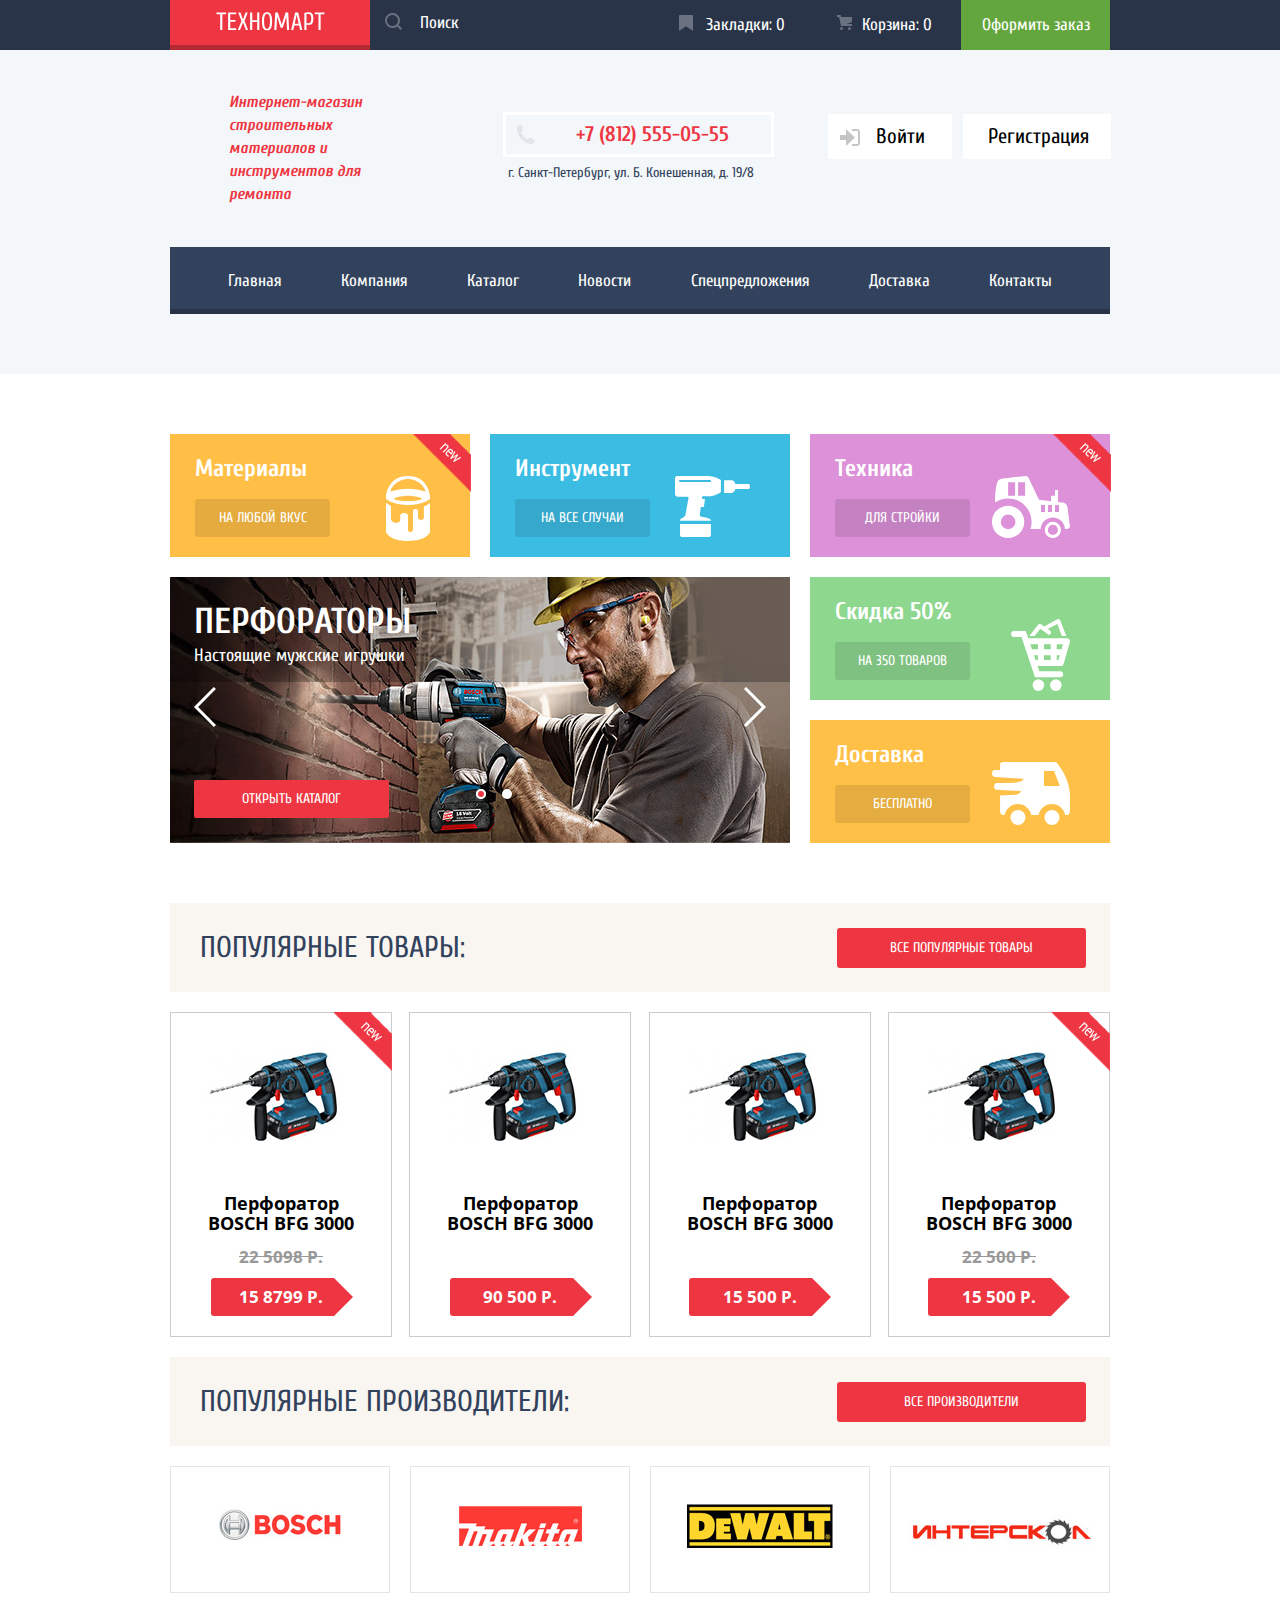
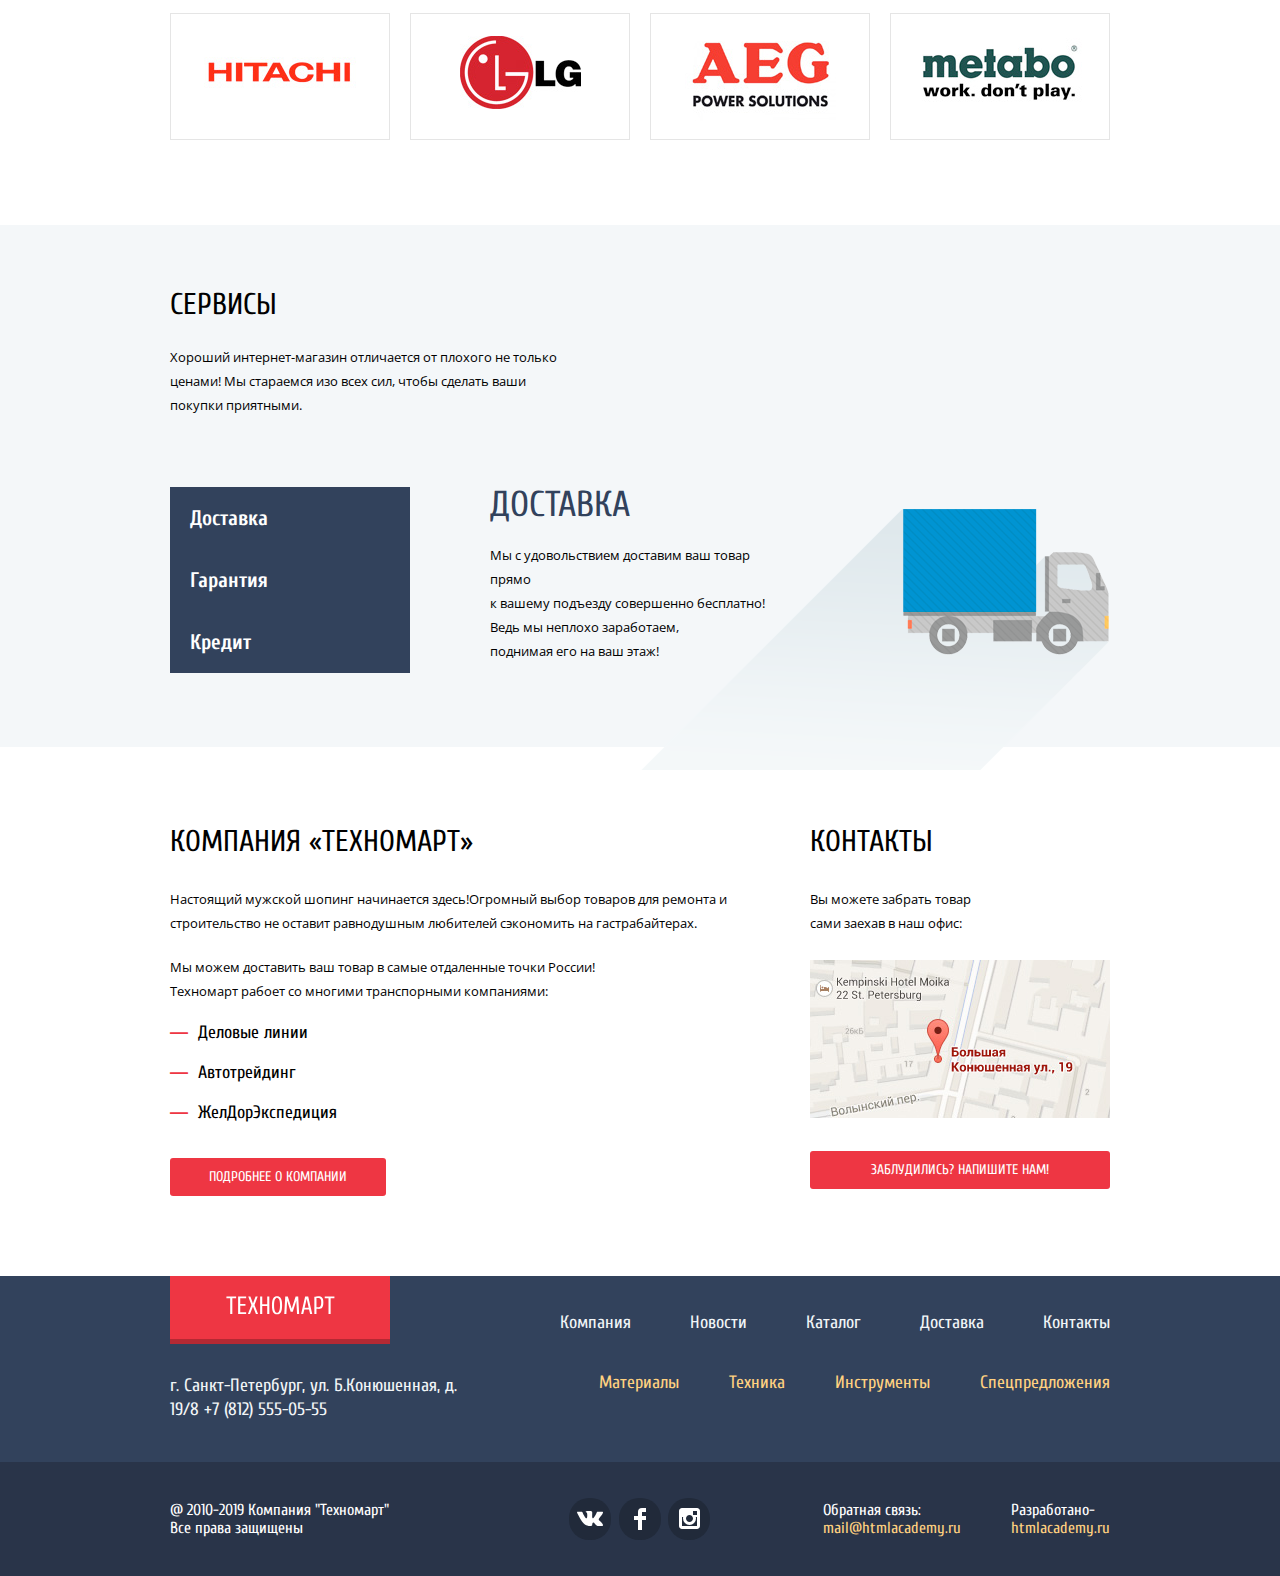
<file: index.html>
<!DOCTYPE html>
<html lang="ru">
  <head>
    <meta charset="utf-8">
    <meta http-equiv="X-UA-Compatible" content="IE=edge">
    <title>Проект Техномарт</title>
    <link href="css/style.css" rel="stylesheet">
    <link href="css/normalize.css" rel="stylesheet">
    <link href='https://fonts.googleapis.com/css?family=Open+Sans:400,700&subset=cyrillic-ext,cyrillic' rel='stylesheet' type='text/css'>
    <link href='https://fonts.googleapis.com/css?family=Cuprum:400,700&subset=cyrillic-ext,cyrillic' rel='stylesheet' type='text/css'>
  </head>
  <body>
    <header>
          <div class="first_head">
            <div class="container">
              <section class="section_one">
                  <a class="main-header-logo" href="index.html">
                      <img src="img/invalid-name.svg" width="109" height="19" alt="Логотип Техномарт">
                  </a>
                  <div class="wrap-for-seacrh">
                    <input name="s"  type="text" class="search" value="Поиск">
                    <a></a>
                  </div>
              </section>
              <section class="section_two">
                  <ul class="user-navigation-in-main-header">
                      <li>
                          <a class="bookmark-icon" href="">Закладки: 0</a>
                      </li>
                  </ul>
                  <ul class="user-navigation-in-main-header">
                       <li>
                           <a class="trash" href="">Корзина: 0</a>
                       </li>
                  </ul>
                  <ul class="user-navigation-in-main-header">
                      <li>
                        <a class="make-order-button" href="">
                          Оформить заказ </a>
                      </li>
                  </ul>
              </section>
            </div>
          </div>
          <div class="second_head">
            <div class="container">
               <div class="content_of_second_head">
                 <section>
                    <p class="info_about_shop">
                      Интернет-магазин
                      строительных материалов
                      и инструментов для ремонта
                    </p>
                 </section>
                 <section>
                    <a href="tel:+78125550555" class="phone">
                       +7 (812) 555-05-55
                    </a>
                    <div class="addresss">
                      г. Санкт-Петербург, ул. Б. Конешенная, д. 19/8
                    </div>
                 </section>
                 <section class="wrap-for-login-button">
                      <a class="button button_login for-login-icon" href="login.html">Войти</a>
                      <a class="button button_registration" href="">Регистрация</a>
                </section>
               </div>
            </div>
            <div class="main-navigation-wrapper">
               <div class="container">
                   <ul class="site-navigation">
                      <li><a class="first-element" href="index.html">Главная</a></li>
                      <li><a href="">Компания</a></li>
                      <li><a href="catalog.html">Каталог</a></li>
                      <li><a href="">Новости</a></li>
                      <li><a href="">Спецпредложения</a></li>
                      <li><a href="">Доставка</a></li>
                      <li><a class="last-element" href="">Контакты</a></li>
                  </ul>
                </div>
            </div>
          </div>
      </header>
      <main class="for-main">
        <section class="container">
          <ul class="cards">
             <li class="block-item for-label-button">
                    <div class="flag flag-on-card"></div>
                    <h3>Материалы</h3>
                    <a class="button-on-cards"  href="">
                         НА ЛЮБОЙ ВКУС
                    </a>
                    <p class="icon">
                     <img src="img/icon-1.svg" width="44" height="65" alt="bucket">
                    </p>
             </li>
             <li class="block-item for-label-button">
                 <h3>Инструмент</h3>
                 <a class="button-on-cards"  href="">
                     НА ВСЕ СЛУЧАИ
                 </a>
                 <p class="icon">
                     <img src="img/icon-2.svg" width="75" height="61" alt="instrument">
                 </p>
             </li>
             <li class="block-item for-label-button">
                 <div class="flag flag-on-card"></div>
                 <h3>Техника</h3>
                 <a  class="button-on-cards" href="">
                     ДЛЯ СТРОЙКИ
                 </a>
                 <p class="icon">
                     <img src="img/icon-3.svg" width="78" height="62" alt="instrument">
                 </p>
             </li>
         </ul>
        </section>
        <section class="container three-cards">
           <div class="wrapper-cards">
            <div class="slider">
              <input class="visually-hidden-1" type="radio" id="product-1" name="toggle" checked>
              <input class="visually-hidden-1" type="radio" id="product-2" name="toggle">
              <div class="slider-controls">
                  <label class="slider-controls-item slider-controls-item--1" for="product-1"></label>
                  <label class="slider-controls-item slider-controls-item--2" for="product-2"></label>
              </div>
              <ul class="slider-list">
                 <li class="slider-item">
                    <h3></h3>
                    <h4></h4>
                    <img src="img/slider-image1.jpg" width="620" height="266" alt="слайдер">
                    <a class="button slider-item-button" href="catalog.html">Открыть каталог</a>
                 </li>
                 <li class="slider-item">
                    <h3></h3>
                    <h4></h4>
                    <img src="img/slider-image2.jpg" width="620" height="266" alt="слайдер">
                    <a class="button slider-item-button" href="catalog.html">Открыть каталог</a>
                </li>
              </ul>
            </div>
            <div>
                <div class="block-item for-label-button last-two-cards">
                    <h3>Cкидка 50%</h3>
                    <a class="button-on-cards" href="">на 350 товаров</a>
                    <p class="icon">
                      <img src="img/icon-4.svg" width="59" height="72" alt="instrument">
                    </p>
                </div>
                <div class="block-item for-label-button last-two-cards">
                    <h3>Доставка</h3>
                    <a class="button-on-cards" href="">бесплатно</a>
                    <p class="icon">
                      <img src="img/icon-5.svg" width="78" height="63" alt="instrument">
                    </p>
                </div>
            </div>
        </div>
        </section>
        <div class="container">
            <section class="popular-tovar">
                <h2 class="page-title">Популярные товары: </h2>
                <a class="button popular-tovar-button" href="catalog.html">Все популярные товары</a>
            </section>
        </div>
        <div class="container">
            <section class="catalog-list catalog-on-main-page">
             <h2 class="visually-hidden">Список инструментов</h2>
             <div class="catalog-item">
                    <div class="flag flag-new">новинка</div>
                    <div class="actions">
                          <a href="#" class="buy">Купить</a>
                          <a href="#" class="bookmark">В закладки</a>
                    </div>
                    <div class="image">
                            <img width="218" height="170" src="img/item.jpg" alt="товар">
                    </div>
                    <div class="title">Перфоратор BOSCH BFG 3000 </div>
                    <div class="discount">22 5098 Р.</div>
                    <div class="price">15 8799 Р.</div>
            </div>
            <div class="catalog-item"><!-- карточка товара-->
                        <div class="actions">
                          <a href="#" class="buy">Купить</a>
                          <a href="#" class="bookmark">В закладки</a>
                        </div>
                        <div class="image">
                            <img width="218" height="170" src="img/item.jpg" alt="товар">
                        </div>
                        <div class="title">Перфоратор BOSCH BFG 3000</div>
                        <div class="discount"></div>
                        <div class="price">90 500 Р.</div>
             </div>
             <div class="catalog-item">
                        <div class="actions">
                           <a href="#" class="buy">Купить</a>
                           <a href="#" class="bookmark">В закладки</a>
                        </div>
                        <div class="image">
                            <img width="218" height="170" src="img/item.jpg" alt="товар">
                        </div>
                        <div class="title">Перфоратор BOSCH BFG 3000</div>
                        <div class="discount"></div>
                        <div class="price">15 500 Р.</div>
             </div>
             <div class="catalog-item"><!-- карточка товара-->
                        <div class="flag flag-new">новинка</div>
                        <div class="actions">
                          <a href="#" class="buy">Купить</a>
                          <a href="#" class="bookmark">В закладки</a>
                        </div>
                        <div class="image">
                            <img width="218" height="170" src="img/item.jpg" alt="товар">
                        </div>
                        <div class="title">Перфоратор BOSCH BFG 3000</div>
                        <div class="discount">22 500 Р.</div>
                        <div class="price">15 500 Р.</div>
            </div>
         </section>
        </div>
        <div class="container">
           <section class="popular-tovar">
            <h2 class="page-title">Популярные производители: </h2>
            <a class="button popular-tovar-button" href="catalog.html">Все производители </a>
        </section>
        </div>
        <div class="container">
           <section class="catalog-perfomances">
             <h2 class="visually-hidden">Список производителей</h2>
             <ul class="catalog-list-perfonamces">
                <li class="catalog-item-perfomances">
                    <a href="">
                        <img src="img/bosch.jpg" width="126" height="37" alt="фото bosch">
                    </a>
                </li>
                <li class="catalog-item-perfomances">
                <a href="">
                    <img src="img/makita.jpg" width="123" height="40" alt="фото makita">
                </a>
                </li>
                <li class="catalog-item-perfomances">
                    <a href="">
                       <img src="img/de-walt.jpg" width="146" height="44" alt="фото Dewalt">
                    </a>
                </li>
                <li class="catalog-item-perfomances">
                    <a href="">
                        <img src="img/invalid-name.jpg" width="200" height="88" alt="фото Интерскол">
                    </a>
                </li>
                <li class="catalog-item-perfomances">
                    <a href="">
                        <img src="img/hitachi.jpg" width="169" height="31" alt="фото hitachi">
                    </a>
                </li>
                <li class="catalog-item-perfomances">
                    <a href="">
                        <img src="img/lg.jpg" width="121" height="73" alt="фото LG">
                    </a>
                </li>
                <li class="catalog-item-perfomances">
                    <a href="">
                        <img src="img/aeg.jpg" width="151" height="96" alt="фото AEG">
                    </a>
                </li>
                <li class="catalog-item-perfomances">
                    <a href="">
                        <img src="img/metabo.jpg" width="204" height="69" alt="фото Metabo">
                    </a>
                </li>
            </ul>
         </section>
        </div>
        <section class="delivery-services-section">
            <div class="container">
              <section class="about-cervices">
                <h2 class="services">Сервисы</h2>
                <p class="text-about-services">Хороший интернет-магазин отличается от плохого не только ценами!
                Мы стараемся изо всех сил, чтобы сделать ваши покупки приятными.</p>
              </section>
              <div class="containre-for-menu-with-block">
                  <ul class="menu">
                        <li><a class="active source source-1">Доставка</a></li>
                        <li><a class="source source-2">Гарантия</a></li>
                        <li><a class="source source-3">Кредит</a></li>
                  </ul>
              <div class="target target-1 wrap_for-delivery-one">
                    <div class="for-delivery-image-one">
                         <img src="img/new-delivery.png" width="468" height="261" alt="грузовик">
                    </div>
                    <div class="about-delivery">
                        <h2 class="services title-services">Доставка</h2>
                        <div>Мы с удовольствием доставим ваш товар прямо <br>
                        к вашему подъезду совершенно бесплатно!
                        Ведь мы неплохо заработаем, <br>
                        поднимая его на ваш этаж!
                        </div>
                    </div>
             </div>
            <div class="target target-2 wrap_for-delivery-two">
                    <div class="for-delivery-image-two">
                       <img src="img/guarantee-new.png" width="389" height="283" alt="медаль">
                    </div>
                    <div class="about-guarantee">
                        <h2 class="services title-services">Гарантия</h2>
                        <div>Если купленный у нас товар поломается или заискрит,<br>
                        а также в случае пожара, спровоцированного его возгоранием,  вы всегда можете быть уверены в нашей гарантии. Мы обменяем сгоревший товар на новый.<br>
                        Дома уж восстановите как-нибудь сами.    
                        </div>
                    </div>
            </div>
            <div class="target target-3 wrap_for-delivery-three">
                    <div class="for-delivery-image-three">
                       <img src="img/credit.png" width="465" height="285" alt="кредит">
                    </div>
                    <div class="about-credit">
                        <h2 class="services title-services">Кредит</h2>
                        <div class="text-credit">
                            Залезть в долговую яму стало проще! <br>Кредитные консультанты придут вам на помощь.
                        </div>
                        <a class="button button-send-email" href="">Отправить заявку </a>
                    </div>
            </div>
          </div>
         </div>
        </section>
        <div class="container">
          <div class="index-columns">
            <section class="company">
                <h2 class="services title-technomart">Компания &laquo;Техномарт&raquo;</h2>
                <p class="text text-about-shopping">
                      Настоящий мужской шопинг начинается здесь!Огромный выбор товаров для ремонта и
                      строительство не оставит равнодушным любителей сэкономить на гастрабайтерах.
                </p>
                <p class="text text-about-remote-points">
                      Мы можем доставить ваш товар в самые отдаленные точки России!
                      Техномарт рабоет со многими транспорными компаниями:
                </p>
                <div class="items-companies">
                    <div><strong class="defis">&#x2015;</strong>Деловые линии</div>
                    <div><strong class="defis">&#x2015;</strong>Автотрейдинг</div>
                    <div><strong class="defis">&#x2015;</strong>ЖелДорЭкспедиция</div>
                </div>
                <a class="button more-details-button" href="">Подробнее о компании</a>
            </section>
            <section class="contacts">
               <h2 class="services title-technomart">Контакты</h2>
               <p class="text text-about-self-delivery">
                   Вы можете забрать товар сами
                   заехав в наш офис:
               </p>
               <a class="map contacts-button-map" href="img/map.jpg">
                    <img src="img/map_preview.jpg" width="300" height="150" alt="карта">
               </a>
               <a class="button write-us-button" href="">Заблудились? Напишите нам!</a>
           </section>
          </div>
      </div>
    </main>
    <footer>
       <div class="for_footer_part_one">
             <div class="container">
                 <div class="wrap-for-footer_first_menu">
                     <a class="main-header-logo logo-for-footer" href="index.html">
                            <img src="img/invalid-name.svg" width="109" height="19" alt="Логотип Техномарт">
                     </a>
                     <ul class="footer_first_menu">
                           <li><a href="">Компания</a></li>
                           <li><a href="">Новости</a></li>
                           <li><a href="catalog.html">Каталог</a></li>
                           <li><a href="">Доставка</a></li>
                           <li><a href="">Контакты</a></li>
                    </ul>
                </div>
                 <section>
                    <p class="about-address-footer">
                        г. Санкт-Петербург, ул. Б.Конюшенная, д. 19/8
                        +7 (812) 555-05-55
                    </p>
                    <ul class="footer_second_menu">
                        <li><a href="">Материалы</a></li>
                        <li><a href="">Техника</a></li>
                        <li><a href="">Инструменты</a></li>
                        <li><a href="">Спецпредложения</a></li>
                    </ul>
                 </section>
             </div>
       </div>
       <div class="for_footer_part_two">
            <div class="container">
                      <p>
                        @ 2010-2019 Компания "Техномарт"<br>
                        Все права защищены
                      </p>
                      <ul class="list_socials">
                          <li>
                              <a class="social-button" href="">
                              <span class="visually-hidden">Вконтакте</span>
                              <img src="img/icon-vk.svg" width="26" height="15" alt="Вконтакте"  >
                              </a>
                          </li>
                          <li>
                              <a class="social-button" href="">
                              <span class="visually-hidden">Фейсбук</span>
                              <img src="img/icon-fb.svg" width="12" height="22" alt="фейсбук">
                              </a>
                          </li>
                          <li>
                              <a class="social-button" href="">
                              <span class="visually-hidden">Инстаграм</span>
                              <img src="img/icon-insta.svg" width="21" height="21" alt="инстаграм">
                              </a>
                          </li>
                      </ul>
                      <p>
                          Обратная связь:<br>
                          <span class="feedback">mail@htmlacademy.ru</span>
                      </p>
                      <p>
                        Разработано-<br>
                        <a class="for_link" href="https://htmlacademy.ru/intensive/htmlcss">htmlacademy.ru</a>
                      </p>
            </div>
       </div>
      </footer>
      <section class="modal modal-login"><!-- Модальное окно отправки данных-->
          <h2 class="visually-hidden">окно отправки данных</h2>
          <form  class="login-form" action="https://echo.htmlacademy.ru" method="post">
             <div class="for-name-and-emal-fields">
                 <p class="wrap-for-label-with-field">
                     <label for="user-name">Ваше имя: </label>
                     <input  id="user-name"  type="text" name="login"  value="" placeholder="Имя Фамилия">
                 </p>
                 <p class="wrap-for-label-with-field">
                     <label for="user-mail">Ваш e-mail: </label>
                     <input  id="user-mail"  type="text" name="mail" value="" placeholder="email@example.com">
                 </p>
             </div>
             <p>
                 <label  class="for-textarea-label" for="user-text">Текст письма: </label>
                 <textarea id="user-text" placeholder="В свободной форме"  name="area-text"></textarea>
             </p>
            <div class="wrap-for-button">
                <button type="submit">
                 Отправить
                </button>
            </div>
         </form>
          <button class="modal-close" type="button">
             <span class="visually-hidden">Закрыть</span>
          </button>
    </section>
    <section class="modal modal-map">
          <h2 class="visually-hidden">Как до нас добраться</h2>
          <p><img src="img/map.jpg" width="940" height="446" alt="Офис компании по адресу ул. Большая Конюшенная 19/8, Санкт-Петербург"></p>
          <button class="modal-close-for-map" type="button">
            <span class="visually-hidden">Закрыть</span>
          </button>
    </section>
    <script type="text/javascript" src="js/file.js"></script>
    <script type="text/javascript" src="js/slider.js"></script>
      
    <script>
        var make_button_active = function()
        {
        //Get item siblings
            var siblings =($(this).siblings());

            //Remove active class on all buttons
            siblings.each(function (index)
            {
                $(this).removeClass('active');
            })


            //Add the clicked button class
            $(this).addClass('active');
        }

        //Attach events to menu
        $(document).ready(
            function()
            {
                $(".menu li").click(make_button_active);
            }  
        )  
        
    </script>
  </body>
</html>
</file>
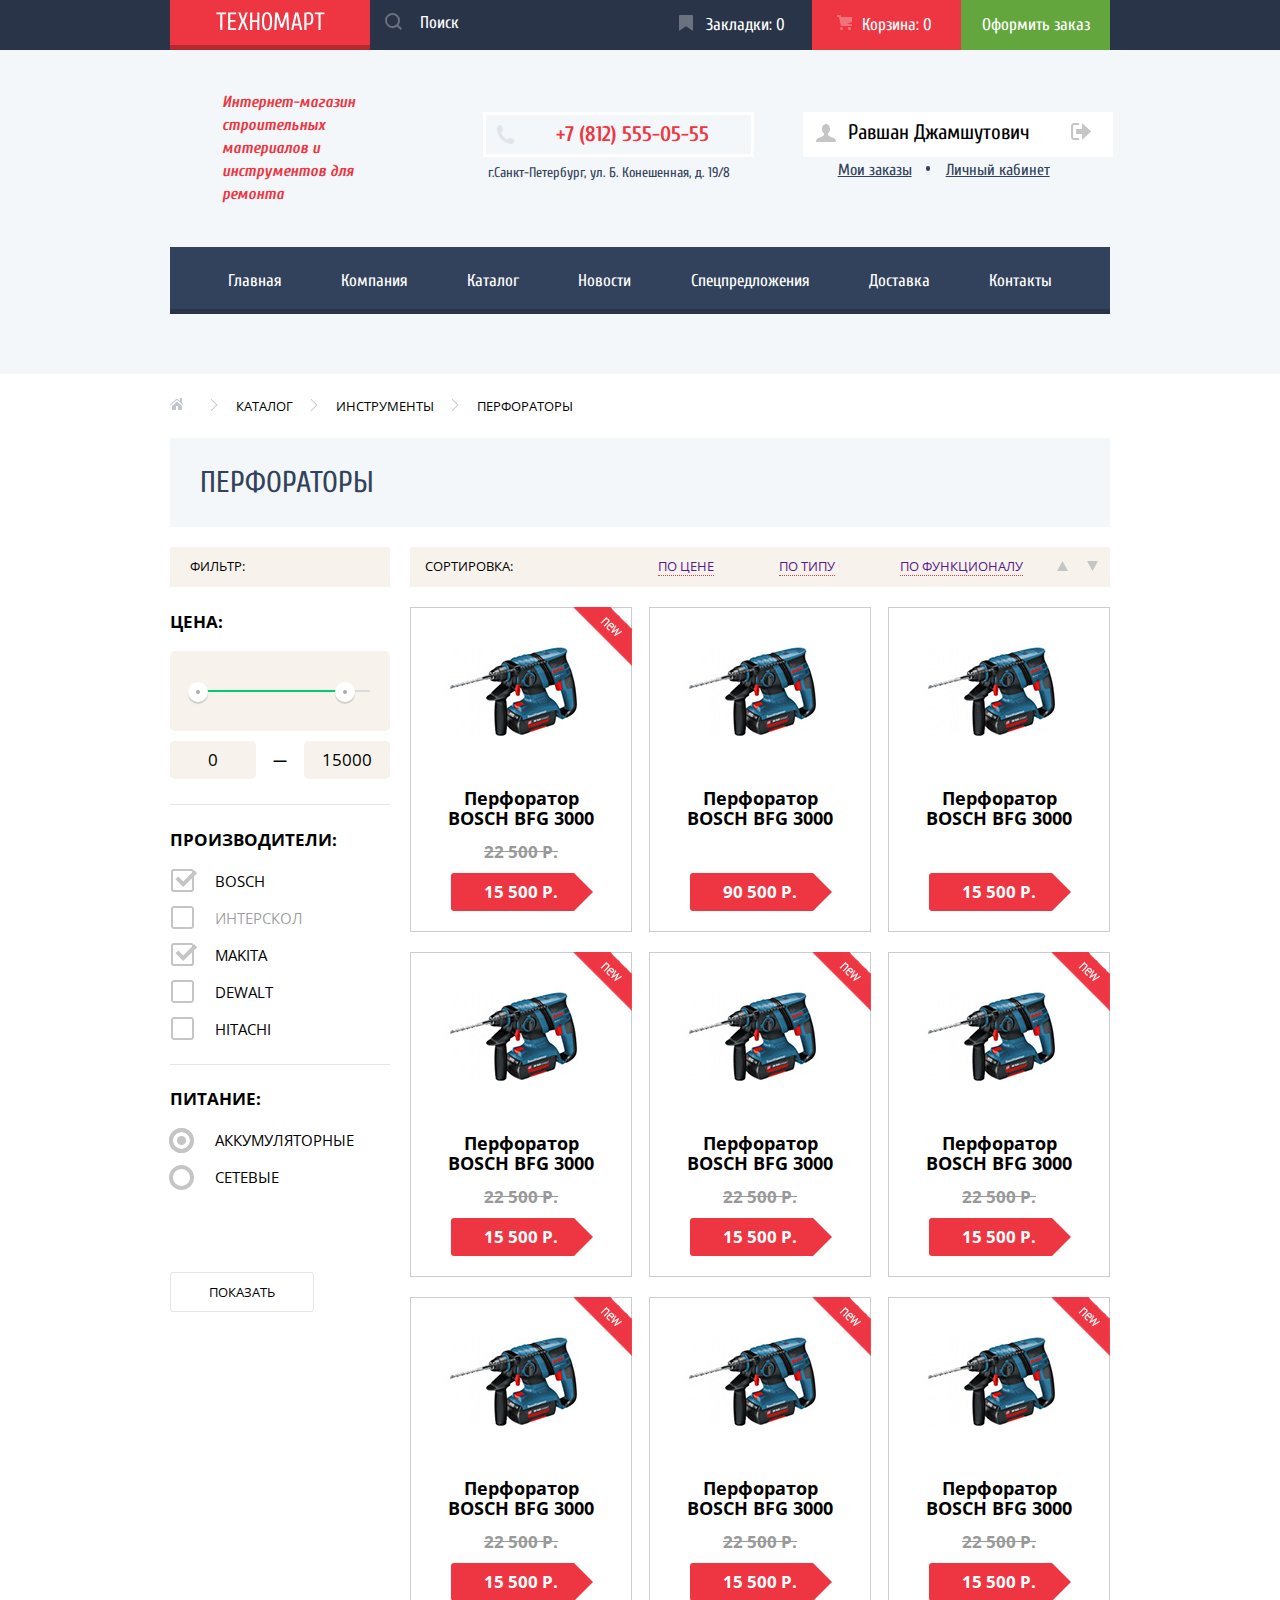
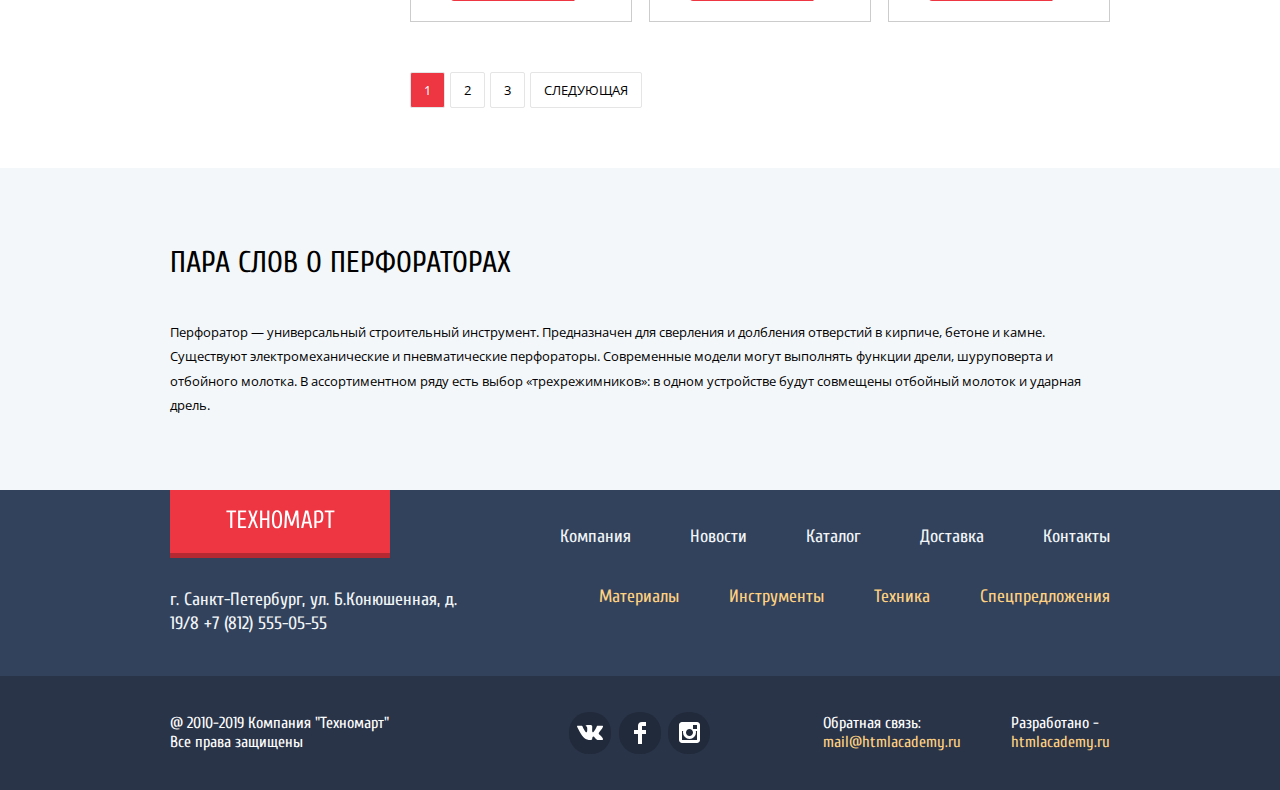
<file: catalog.html>
<!DOCTYPE html>
<html lang="ru">
  <head>
    <meta charset="utf-8">
    <meta http-equiv="X-UA-Compatible" content="IE=edge">
    <title>Проект Техномарт</title>
    <link href="css/style.css" rel="stylesheet">
    <link href="css/normalize.css" rel="stylesheet">
    <link href='https://fonts.googleapis.com/css?family=Open+Sans:400,700&subset=cyrillic-ext,cyrillic' rel='stylesheet' type='text/css'>
    <link href='https://fonts.googleapis.com/css?family=Cuprum:400,700&subset=cyrillic-ext,cyrillic' rel='stylesheet' type='text/css'>
  </head>
  <body>
    <header>
        <div class="first_head">
            <div class="container">
             <section class="section_one">
               <a class="main-header-logo" href="index.html">
                  <img src="img/invalid-name.svg" width="109" height="19" alt="Логотип Техномарт">
               </a>
              <div class="wrap-for-seacrh">
                <input name="s"  type="text" class="search" value="Поиск">
                <a></a>
              </div>
            </section>
            <section class="section_two">
              <ul class="user-navigation-in-main-header">
                  <li> 
                      <a class="bookmark-icon" href="">Закладки: 0</a>
                 </li>
              </ul> 
              <ul class="user-navigation-in-main-header">
                   <li>
                       <a class="trash trash-fill" href="">Корзина: 0</a>
                  </li>
              </ul>
              <ul class="user-navigation-in-main-header">
                  <li>
                    <a class="make-order-button" href=""> 
                      Оформить заказ </a>
                 </li>
              </ul>
           </section>
         </div>
        </div>
        <div class="second_head">
        <div class="container">
          <div class="content_of_second_head">
             <section>
                <p class="info_about_shop">
                  Интернет-магазин
                  строительных материалов
                  и инструментов для ремонта
                </p>
             </section>
             <section>
                <a href="tel:+78125550555" class="phone"> 
                   +7 (812) 555-05-55
                </a>
                <div class="addresss">
                  г.Санкт-Петербург, ул. Б. Конешенная, д. 19/8
                </div>
             </section>
             <section class="wrap-for-name-block">
               <div class="wrap-for-logout-button">
                 <a class="for-user-icon name" href="">Равшан Джамшутович</a>
                 <a class="for-logout-icon" href="index.html"></a>
               </div>
               <div class="wrap-for-small-link">
                    <a class="small_link small_link_first" href="">Мои заказы</a> 
                    <a class="small_link small_link_second" href="">Личный кабинет</a>
               </div>
            </section>
          </div>
        </div>
        <div class="main-navigation-wrapper">  
           <div class="container">
             <ul class="site-navigation">
                  <li><a class="first-element" href="index.html">Главная</a></li>
                  <li><a href="">Компания</a></li>
                  <li><a href="catalog.html">Каталог</a></li>
                  <li><a href="">Новости</a></li>
                  <li><a href="">Спецпредложения</a></li>
                  <li><a href="">Доставка</a></li>
                  <li><a class="last-element" href="">Контакты</a></li> 
             </ul>
           </div>
         </div> 
      </div>
    </header>
    <main class="inner-page">
     <div class="container"> 
       <ul class="breadcrumbs">
             <li class="before-catalog"><a href="index.html"></a></li>
             <li><a href="catalog.html">Каталог</a></li>
             <li><a href="">Инструменты</a></li>
             <li class="breadcrumbs-current"><a href="">Перфораторы</a></li>
       </ul>
       <section class="popular-tovar change-fon"> 
          <h2 class="page-title">Перфораторы </h2>
       </section> 
       <section class="block-for-filter-sortirovka container"> 
          <div class="filtes-small-block">
               Фильтр:
          </div>
          <div class="wrap-for-filter-big-block">
            <div class="sort-item">Сортировка:</div>
            <ul class="sortirovka-block">
                <li><a href="">По цене</a></li>
                <li><a href="">По типу</a></li>
                <li><a href="">По функционалу</a></li>
                <li>
                    <a href="">
                      <div class="arrow-1"></div>
                      <div class="arrow-2"></div>
                    </a>
                </li>
            </ul>
          </div>
       </section>
       <div class="catalog-columns"> 
           <section class="filters">
             <h2 class="visually-hidden">Фильтр товаров</h2>
             <form  class="filter" action="https://echo.htmlacademy.ru" method="get">
                <fieldset class="filter-item">
                    <legend>Цена:</legend>     
                    <div class="range-filter"> 
                        <div class="range-controls">
                            <div class="scale">
                                <div class="bar"></div>
                            </div>  
                            <div class="toggle toggle-min"></div>
                            <div class="toggle toggle-max"></div>
                        </div>
                        <div class="price-controls">
                            <input name="min-price" type="text" value="0">
                            <span class="max-price"> &#8212;</span>    
                            <input name="max-price" type="text" value="15000">
                        </div>
                        <div class="grey-border"></div>
                    </div>
                </fieldset>
                <fieldset>
                   <legend>Производители:</legend>
                   <ul>
                       <li class="filter-option">
                           <input class="visually-hidden filter-input filter-input-checkbox" id="filter-for-Bosch" type="checkbox" name="Bosch" checked>
                           <label for="filter-for-Bosch">Bosch</label>
                       </li>
                       <li class="filter-option">
                           <input class="visually-hidden filter-input filter-input-checkbox"  id="filter-for-Интерскол" type="checkbox" name="Интерскол" disabled>
                           <label for="filter-for-Интерскол">Интерскол</label>
                       </li>
                       <li class="filter-option">
                          <input class="visually-hidden filter-input filter-input-checkbox"  id="filter-for-Makita" type="checkbox" name="Makita" checked>
                          <label for="filter-for-Makita">Makita</label>
                       </li>
                       <li class="filter-option">
                          <input class="visually-hidden filter-input filter-input-checkbox"  id="filter-for-Dewalt" type="checkbox" name="Dewalt" >
                          <label for="filter-for-Dewalt">Dewalt</label>
                       </li>
                       <li class="filter-option">
                           <input class="visually-hidden filter-input filter-input-checkbox"  id="filter-for-Hitachi" type="checkbox" name="Hitachi" >
                          <label for="filter-for-Hitachi">Hitachi</label>
                       </li>
                    </ul>
                </fieldset>
                <fieldset class="filters">
                    <legend>Питание:</legend>
                    <ul>
                        <li class="filter-option">
                            <input  class="visually-hidden filter-input filter-input-radio" id="filter-pitanie1" type="radio" name="product-group" checked>
                            <label for="filter-pitanie1">Аккумуляторные</label>
                        </li>
                        <li class="filter-option">
                            <input  class="visually-hidden filter-input filter-input-radio" id="filter-pitanie2" type="radio" name="product-group">
                            <label for="filter-pitanie2">Сетевые</label>
                        </li>
                    </ul>
                  </fieldset>
                <button  class="button button_show" type="submit">
                    Показать
                </button>
             </form>
           </section> 
           <h2 class="visually-hidden">Список инструментов</h2>
           <ul class="catalog-list">
                <li class="catalog-item">
                        <div class="flag flag-new">новинка</div>
                        <div class="actions">
                          <a href="#" class="buy">Купить</a>
                          <a href="#" class="bookmark">В закладки</a>
                        </div>
                        <div class="image">
                            <img width="218" height="170" src="img/item.jpg" alt="товар">
                        </div>
                        <div class="title">Перфоратор BOSCH BFG 3000</div>
                        <div class="discount">22 500 Р.</div>
                        <div class="price">15 500 Р.</div>
                </li>
                <li class="catalog-item">
                        <div class="actions">
                          <a href="#" class="buy">Купить</a>
                          <a href="#" class="bookmark">В закладки</a>
                        </div>
                        <div class="image">
                            <img width="218" height="170" src="img/item.jpg" alt="товар">
                        </div>
                        <div class="title">Перфоратор BOSCH BFG 3000</div>
                        <div class="discount"></div>
                        <div class="price">90 500 Р.</div>
                </li>
                <li class="catalog-item">
                        <div class="actions">
                          <a href="#" class="buy">Купить</a>
                          <a href="#" class="bookmark">В закладки</a>
                        </div>
                        <div class="image">
                            <img width="218" height="170" src="img/item.jpg" alt="товар">
                        </div>    
                        <div class="title">Перфоратор BOSCH BFG 3000</div>
                        <div class="discount"></div>
                        <div class="price">15 500 Р.</div>
                </li>
                <li class="catalog-item">
                        <div class="flag flag-new">новинка</div>
                        <div class="actions">
                          <a href="#" class="buy">Купить</a>
                          <a href="#" class="bookmark">В закладки</a>
                        </div>
                        <div class="image">
                            <img width="218" height="170" src="img/item.jpg" alt="товар">
                        </div>    
                        <div class="title">Перфоратор BOSCH BFG 3000</div>
                        <div class="discount">22 500 Р.</div>
                        <div class="price">15 500 Р.</div>
                </li>
                <li class="catalog-item">
                        <div class="flag flag-new">новинка</div>
                        <div class="actions">
                          <a href="#" class="buy">Купить</a>
                          <a href="#" class="bookmark">В закладки</a>
                        </div>
                        <div class="image">
                            <img width="218" height="170" src="img/item.jpg" alt="товар">
                        </div>    
                        <div class="title">Перфоратор BOSCH BFG 3000</div>
                        <div class="discount">22 500 Р.</div>
                        <div class="price">15 500 Р.</div>
                </li>
                <li class="catalog-item">
                        <div class="flag flag-new">новинка</div>
                        <div class="actions">
                          <a href="#" class="buy">Купить</a>
                          <a href="#" class="bookmark">В закладки</a>
                        </div>
                        <div class="image">
                            <img width="218" height="170" src="img/item.jpg" alt="товар">
                        </div>
                        <div class="title">Перфоратор BOSCH BFG 3000</div>
                        <div class="discount">22 500 Р.</div>
                        <div class="price">15 500 Р.</div>
                </li>
                <li class="catalog-item">
                        <div class="flag flag-new">новинка</div>
                        <div class="actions">
                          <a href="#" class="buy">Купить</a>
                          <a href="#" class="bookmark">В закладки</a>
                        </div>
                        <div class="image">
                            <img width="218" height="170" src="img/item.jpg" alt="товар">
                        </div>
                        <div class="title">Перфоратор BOSCH BFG 3000</div>
                        <div class="discount">22 500 Р.</div>
                        <div class="price">15 500 Р.</div>
                </li>
                <li class="catalog-item">
                        <div class="flag flag-new">новинка</div>
                        <div class="actions">
                          <a href="#" class="buy">Купить</a>
                          <a href="#" class="bookmark">В закладки</a>
                        </div>
                        <div class="image">
                            <img width="218" height="170" src="img/item.jpg" alt="товар">
                        </div>    
                        <div class="title">Перфоратор BOSCH BFG 3000</div>
                        <div class="discount">22 500 Р.</div>
                        <div class="price">15 500 Р.</div>
                </li>
                <li class="catalog-item">
                        <div class="flag flag-new">новинка</div>
                        <div class="actions">
                          <a href="#" class="buy">Купить</a>
                          <a href="#" class="bookmark">В закладки</a>
                        </div>
                        <div class="image">
                            <img width="218" height="170" src="img/item.jpg" alt="товар">
                        </div>    
                        <div class="title">Перфоратор BOSCH BFG 3000</div>
                        <div class="discount">22 500 Р.</div>
                        <div class="price">15 500 Р.</div>
                </li>
            </ul>
            <ul class="pagination-list">
                       <li class="pagination-item pagination-item-current">
                           <a>1</a> <!--эта страница текущая -->
                       </li>
                       <li class="pagination-item">
                           <a href="#">2</a>
                       </li>
                       <li class="pagination-item">
                           <a href="#">3</a>
                       </li>
                       <li class="pagination-item">
                           <a class="next" href="#">Следующая</a>
                       </li>
            </ul>
        </div>
     </div>
     <section class="about-perforators">
            <div class="container">
                <h1 class="page-title">Пара слов о перфораторах </h1>
                <div class="text-about-perforators">
                    Перфоратор — универсальный строительный инструмент. Предназначен для сверления и долбления отверстий в кирпиче, бетоне и камне.
                    Существуют электромеханические и пневматические перфораторы. Современные модели могут выполнять функции дрели, шуруповерта и отбойного молотка. В ассортиментном ряду есть выбор «трехрежимников»: в одном устройстве будут совмещены отбойный молоток и ударная дрель.
                    
                </div>
            </div>
    </section>
    </main>
    <footer>
       <div class="for_footer_part_one">
             <div class="container">
                 <div class="wrap-for-footer_first_menu">
                     <a class="main-header-logo logo-for-footer" href="index.html">
                            <img src="img/invalid-name.svg" width="109" height="19" alt="Логотип Техномарт">
                     </a>
                     <ul class="footer_first_menu">
                           <li><a href="">Компания</a></li>
                           <li><a href="">Новости</a></li>
                           <li><a href="catalog.html">Каталог</a></li>
                           <li><a href="">Доставка</a></li>
                           <li><a href="">Контакты</a></li>
                    </ul>
                </div>
                 <section>
                    <p class="about-address-footer">
                        г. Санкт-Петербург, ул. Б.Конюшенная, д. 19/8
                        +7 (812) 555-05-55
                    </p>
                    <ul class="footer_second_menu">
                        <li><a href="">Материалы</a></li>
                        <li><a href="">Инструменты</a></li>
                        <li><a href="">Техника</a></li>
                        <li><a href="">Спецпредложения</a></li>
                        
                    </ul>
                </section>
              </div> 
       </div>
       <div class="for_footer_part_two">
             <div class="container">
                      <p>
                        @ 2010-2019 Компания "Техномарт"<br>
                        Все права защищены
                      </p>
                      <ul class="list_socials"> 
                          <li>
                              <a class="social-button" href=""> 
                              <span class="visually-hidden">Вконтакте</span> 
                              <img src="img/icon-vk.svg" width="26" height="15" alt="Вконтакте">      
                              </a>
                          </li>
                          <li>
                              <a class="social-button" href=""> 
                              <span class="visually-hidden">Фейсбук</span> 
                              <img src="img/icon-fb.svg" width="12" height="22" alt="Фейсбук">
                              </a>
                          </li>
                          <li>
                              <a class="social-button" href=""> 
                              <span class="visually-hidden">Инстаграм</span> 
                              <img src="img/icon-insta.svg" width="21" height="21" alt="Вконтакте"> 
                              </a>
                          </li>
                      </ul>
                      <p>
                          Обратная связь:<br>
                          <span class="feedback">mail@htmlacademy.ru</span>
                      </p>
                      <p>
                        Разработано -<br>
                        <a class="for_link" href="https://htmlacademy.ru/intensive/htmlcss">htmlacademy.ru</a>
                      </p>
              </div>
        </div>
    </footer>
    <section class="modal-trash modal-login-add-trash">
        <h2 class="visually-hidden">попап "Добавить в корзину" </h2>
        <h3>Товар добавлен в корзину!</h3>
        <div class="fon-wrapper">
          <div class="for-buttons-in-trash">
            <a href="">Оформить заказ</a>
            <a href="">Продолжить покупки</a>
          </div>
        </div>
       <button class="modal-close" type="button">
             <span class="visually-hidden">Закрыть</span>
      </button>
   </section>
  </body>
</html>
</file>
<file: css/style.css>
body{
    min-width: 960px;
    margin: 0;
    padding: 0;
    font-style: normal;
    font-weight: normal;
    font-size: 14px;
    line-height: 24px;
    font-weight: 700;
    font-family: "Cuprum", "Arial", sans-serif;
    color: #000000;
    background-color: #ffffff ;
    font-stretch: normal;
    letter-spacing: normal;
    
}



.inner-page{/*общие стили для catalog.html*/
    font: inherit;
    color: #000000;
    font-family: "PT Sans", "Open Sans", sans-serif;
    text-transform: uppercase;
    margin-top: -40px;
}



                /*стили для index.html*/
            /*Г Л О Б А Л Ь Н Ы Е  С Т И Л И*/
a {
    text-decoration: none;
}



img {
  max-width: 100%;
  height: auto;
}



.button{
    font: inherit;
    line-height: 18px;
    color: #ffffff;
    text-align: center;
    vertical-align: middle;
    background-color: #ee3643;
    border: none;
    text-transform: uppercase;
    font-weight: normal;
    font-style: normal;
    font-stretch: normal;
    letter-spacing: normal;
}


.button:hover,
.button:focus{
    background-color: #ca2c37;
}


.button:active{
    background-color: #ba2732;
}



.container{
    width: 940px;
    margin: 0 auto;
    padding: 0 10px;
}





            /*С Т И Л И   Д Л Я  Ш А П К И*/
.for-main{
   overflow: hidden;
    
}

.first_head{
    color: white;
    background-color: #293449;
    font-family: "Cuprum", "Arial", sans-serif;
    font-size: 17px;
    font-weight: normal;
    font-style: normal;
    font-stretch: normal;
    line-height: 1.06;
    letter-spacing: normal;
}


.first_head .container{
  display: flex;
  justify-content: space-between;
  align-items: stretch;
}




.section_one{
    width: 490px;
    display: flex;
    justify-content: space-between;
    flex-wrap: nowrap;
    align-items: stretch;
}


.main-header-logo{
    width: 220px;
    display: block;
    padding-top: 12px;
    padding-bottom: 12px;
    background-color: #ee3643;
    line-height: 18px;
    text-align: center;
    vertical-align: middle;
    box-shadow: inset 0px -5px 0 0 rgba(0, 0, 0, 0.24);
}


.main-header-logo:hover{
    background-color: #ca2c37;
}


.main-header-logo:focus{
    background-color:  #ee3643;
}

.main-header-logo:active{
    background-color: #ba2732;
}


.wrap-for-seacrh{
     position: relative;
     outline: none;
}



.search{
    display: block;
    padding-top: 14px ;
    padding-bottom: 14px;
    background-color: #293449;
    border: 0px solid transparent;
    outline: none;
    padding-left: 50px;/*место для иконки поиска*/
    padding-right: 70px;
    vertical-align: middle;
    margin-left: 0px;/**/
    color: white;
    font-size: 17px;
    font-family: "Cuprum", "Arial", sans-serif;
    font-size: 17px;
    font-weight: normal;
    font-style: normal;
    font-stretch: normal;
    line-height: 1.06;
    letter-spacing: normal;
}



.wrap-for-seacrh a::before {
  content: "";
  padding-left: 30px;
  position: absolute;
  top: 13px;
  left: 15px;
  width: 17px;
  height: 17px;
  background-image: url("../img/icon-search-default.svg");
  background-repeat: no-repeat;
  background-position: 0 0;
  opacity: 0.3;
}


.search:hover {
    background-color: #212a3a;
}


.wrap-for-seacrh a:hover::before{
    background-image: url("../img/icon-search.svg");
    background-repeat: no-repeat;
    background-position: 0 0;
    opacity: 1;
}

.search:focus{
    background-color: white;
    color: black;
    outline: none;
}


.wrap-for-seacrh a:active::before{
    background-image: url("../img/icon-search-red.svg");
    background-repeat: no-repeat;
    background-position: 0 0;
    opacity:1;
}


.section_two{
    display: flex;
    justify-content: space-between;
    align-items: stretch;

}

.user-navigation-in-main-header{
    display: flex;
    max-width: 150px;
    list-style: none;
    margin:0;
    padding:0;
}

.user-navigation-in-main-header a{
    display: block;
    padding-top: 16px;
    padding-bottom: 16px;
    vertical-align: middle;
    color: #ffffff;
}


a.bookmark-icon{
    padding-right: 27px;
    padding-left: 44px;

}

.bookmark-icon{
    position: relative;
    cursor: pointer;
    line-height: 18px;
}



.bookmark-icon::before {
  content: "";
  position: absolute;
  top: 15px;
  left: 17px;
  width: 14px;
  height: 16px;
  background-image: url("../img/icon-bookmark.svg");
  background-repeat: no-repeat;
  background-position: 0 0;
  opacity: 0.3;
}



.bookmark-icon:hover{
    background-color: #212a3a;
}



.bookmark-icon:hover::before{
    background-image: url("../img/icon-bookmark.svg");
    background-position: 0 0;
    background-repeat:  no-repeat;
    opacity: 1;
}



.bookmark-icon:active{
    color: rgba(255, 255, 255, 0.6)
}


.bookmark-icon:active::before{
    background-image: url("../img/icon-bookmark.svg");
    background-position: 0 0;
    background-repeat:  no-repeat;
    opacity: 0.6;
}


a.trash{
    padding-right: 29px;
    padding-left: 50px;
}


.trash{
    position: relative;
    cursor: pointer;
    line-height: 18px;
}

.trash-fill{
    background-color: #ee3643;

}


.trash::before {
  content: "";
  position: absolute;
  top: 15px;
  left: 25px;
  width: 15px;
  height: 15px;
  background-image: url("../img/icon-cart.svg");
  background-repeat: no-repeat;
  background-position: 0 0;
  opacity: 0.3;
}



.trash:hover,
.trash:focus{
    background-color:#212a3a;
}


.trash:hover::before{
  background-image: url("../img/icon-cart.svg");
  background-repeat: no-repeat;
  background-position: 0 0;
  opacity:1;
}


.trash:active{
    background-color:#161d29;
    opacity: 0.5;
}


a.make-order-button{
    padding-left: 21px;
    padding-right: 20px;
    line-height: 18px;
    text-transform: none;
    background-color: #63a63e;
    cursor:pointer;
    outline: none;
}



.make-order-button:hover,
.make-order-button:focus{
    background-color: #5fbb2d;
    box-shadow: none;
}


.make-order-button:active{
    background-color:#63a63e;
    color: rgba(255, 255, 255, 0.5);
}




.second_head {
    display: flex;
    flex-direction: column;
    justify-content: flex-start;
    background-color: #f4f7f9;
    margin-bottom: 60px;
}



.content_of_second_head{
    width: 940px;
    display: flex;
    justify-content: space-around;
    align-items: center;
    padding-top: 25px;
    margin-bottom: 25px;
}


.content_of_second_head section:nth-child(1){
    width: 196px;
    padding-left: 20px;

}


.content_of_second_head section:nth-child(2){
    width:  270px;
}




.info_about_shop{
    width: 190px;
    font-size: 16px;
    line-height: 23px;
    color: #ee3643;
    font-style: italic;
}


.phone{
    display: block;
    width: 195px;
    position: relative;
    padding-left: 70px;
    font-size: 21px;
    line-height: 21px;
    color: #ee3643;
    border: 3px solid #ffffff;
    padding-top: 9px;
    padding-bottom: 9px;
    margin-bottom: 4px;
}



.phone::before {
  content: "";
  position: absolute;
  top: 10px;
  left: 10px;
  width: 19px;
  height: 19px;
  background-image: url("../img/icon-phone.svg");
  background-repeat: no-repeat;
  background-position: 0 0;
  opacity: 0.3;
}




.addresss{
    margin-left: 5px;
    color: #32425c;
    font-family: "Cuprum", "Arial", sans-serif;
    font-size: 14px;
    font-weight: normal;
    font-style: normal;
    font-stretch: normal;
    line-height: 1.71;
    letter-spacing: normal;
}



.wrap-for-login-button{
    display: flex;
    justify-content: space-between;
    width: 280px;
    margin-top:-25px;
    margin-left: -20px;
}

.for-login-icon{
    position: relative;
}


.for-login-icon::before{
    content: "";
    position: absolute;
    width: 20px;
    height: 17px;
    top: 15px;
    left: 12px;
    background-image: url("../img/icon-login.svg");
    background-repeat: no-repeat;
    background-position: 0 0;
}


.button_login{
    background-color:#ffffff;
    padding-top: 12px ;
    padding-bottom: 12px;
    padding-left: 48px;
    padding-right:27px;
    margin-left: -3px ;
    color: #000000;
    text-transform: none;
    font-size: 21px;
    line-height: 1;
}


.button_registration{/*кнопка Регистрация*/
    background-color:#ffffff;
    padding-top: 12px ;
    padding-bottom: 12px;
    padding-right: 22px;
    padding-left: 25px;
    color: #000000;
    text-transform: none;
    font-size: 21px;
    line-height: 1;
}


.content_of_second_head section:last-child{
    margin-right: -40px;
}


.button_login:hover,
.button_login:focus,
.button_registration:hover,
.button_registration:focus{
    background-color:#ffffff;
    color: #ee3643;
}


.button_login:active,
.button_registration:active{
    color:rgba(0, 0, 0, 0.3);
}


.for-login-icon:hover::before{
   background-image: url("../img/icon-login-active.svg");
   background-repeat: no-repeat;
   background-position: 0 0;
}

.for-login-icon:active::before{
    background-image: url("../img/icon-login.svg");
    background-repeat: no-repeat;
    background-position: 0 0;
}




                    /* С Т И Л И  Д Л Я  Б Л О К   Н А В И Г А Ц И Я*/
.main-navigation-wrapper{
    width: 100%;
    min-height: 65px;
    background-color:  #f4f7f9;

}


.main-navigation-wrapper .container {
  display: flex;
  justify-content: space-between;

}

.site-navigation,
.user-navigation {
  list-style: none;
  margin: 0;
  padding: 0;
}


.site-navigation {
    display: flex;
    flex-wrap: wrap;
    width: 940px;
    background-color: #32425c;
    justify-content: space-between;
    align-items: center;
    margin-bottom: 60px;
    color: #ffffff;
    box-shadow:   inset 0px -5px 0 0 #293449;
    font-family: "Cuprum", "Arial", sans-serif;
    font-size: 17px;
    font-weight: normal;
    font-style: normal;
    font-stretch: normal;
    line-height: 1;
    letter-spacing: normal;
}


.site-navigation .first-element{
    padding-left: 58px;

}


.site-navigation .last-element{
    padding-right: 58px;
}



.site-navigation a{
    display: block;
    padding: 25px 29px;
    vertical-align: middle;
    color: #ffffff;
}




.site-navigation a:hover,
.site-navigation a:focus{
    box-shadow: inset 0px -5px 0 0 #293449;
    background-color: #293449;
}


.site-navigation a:active{
    color: rgba(255, 255, 255, 0.5);
    background-color: #1d2739;
    opacity: 0.5;
}



.cards{
    display: flex;
    justify-content: space-between;
    margin: 0;
    padding: 0;
    list-style: none;
}


.visually-hidden-1 {
  position: absolute;
  width: 1px;
  height: 1px;
  clip: rect(0, 0, 0, 0);
}


.three-cards{
    margin-bottom: 40px;
}



.wrapper-cards{
    display: flex;
    justify-content: space-between;
    margin: 0;
    padding: 0;
    list-style: none;
}


.slider{
    position: relative;
}


.slider-controls{
    position: absolute;
    left: 320px;
    bottom: 60px;
    z-index: 100;
    width: 60px;
    height: 18px;
    text-align: center;
    transform: translateX(-50%);
}




.slider-controls label {
  position: relative;
  display: inline-block;
  vertical-align: center;
  width: 10px;
  height: 10px;
  padding: 6px;/**/
  border-radius: 50%;
  cursor: pointer;
 }


.slider-controls label::after {
    content: "";
    position: absolute;
    top: 4px;
    left: 10px;
    width: 10px;
    height: 10px;
    z-index: 1;
    background: white;
    border-radius: 50%;
}


.slider-controls .active::before {
  content: "";
  position: absolute;
  left: 14px;
  bottom: 20px;
  width: 6px;
  height: 6px;
  margin: -4px;
  border: 2px solid white;
  background:  #ee3643;
  border-radius: 50%;
  z-index: 2;

}


.slider-list {
    width: 620px;
    margin: 0;
    padding: 0;
    list-style: none;
}



.slider-item {
  display: none;/*не показываем*/

}



#product-1:checked ~ .slider-list .slider-item:nth-child(1) {
  display: block;
}


#product-2:checked ~ .slider-list .slider-item:nth-child(2) {
  display: block;
}


#product-1:checked ~ .slider-controls .slider-controls-item--1::before,
#product-2:checked ~ .slider-controls .slider-controls-item--2::before{
  content: "";
  position: absolute;
  left: 14px;
  bottom: 12px;
  width: 6px;
  height: 6px;
  margin: -4px;
  border: 2px solid white;
  background:  #ee3643;
  border-radius: 50%;
  z-index: 2;

}



.slider-item h3{
    margin:0;
    font-family: "Cuprum", "Arial", sans-serif;
    font-size: 36px;
    font-weight: bold;
    font-style: normal;
    font-stretch: normal;
    line-height: 1;
    letter-spacing: normal;
    text-transform: uppercase;
    color: white;
}


.slider-item:first-child h3::before{
    content:"Перфораторы";
    position: absolute;
    top: 27px;
    left: 24px;
}

.slider-item:last-child h3::before{
    content:"Дрели";
    position: absolute;
    top: 27px;
    left: 24px;
}


.slider-item h4{
    margin:0;
    font-family: "Cuprum", "Arial" ,sans-serif;
    font-size: 18px;
    font-weight: normal;
    font-style: normal;
    font-stretch: normal;
    line-height: 1.33;
    letter-spacing: normal;
    color: white;
}



.slider-item:first-child h4::before{
    content:"Настоящие мужские игрушки";
    position: absolute;
    top: 67px;
    left: 24px;

}


.slider-item:last-child h4::before{
    content:"Соседям на радость!";
    position: absolute;
    top: 67px;
    left: 24px;

}



.slider-item::before{
    content:"";
    position: absolute;
    top: 110px;
    left: 24px;
    width: 22px;
    height: 40px;
    background-image: url("../img/icon-left.svg");
    background-repeat: no-repeat;
    background-position: 0 0;
}


.slider-item::after{
    content:"";
    position: absolute;
    top: 110px;
    right: 24px;
    width: 22px;
    height: 40px;
    background-image: url("../img/icon-right.svg");
    background-repeat: no-repeat;
    background-position: 0 0;
}


.slider-item-button{
    display:block;
    width: 195px;
    content: "";
    position: absolute;
    left: 24px;
    bottom: 45px;
    padding: 10px 0;
    border-radius: 2px;
}



.slider-item .slider-item-button::before{
    content:"";
    position: absolute;
    top: 110px;
    right: 24px;
    width: 22px;
    height: 40px;
}



.block-item{
    position:relative;
    width: 300px;
    height: 103px;
    margin-bottom: 20px;
    margin-right: 20px;
    color: white;
    font-family: "Cuprum", "Arial", sans-serif;
    font-size: 24px;
    font-weight: bold;
    font-style: normal;
    font-stretch: normal;
    line-height: 1.25;
    letter-spacing: normal;
}

.block-item .flag{
  position: absolute;
  top: -1px;
  right: -1px;
  width: 60px;
  height: 60px;
  text-indent: -1000px;
  overflow: hidden;


}

.block-item  .flag-on-card{
     background: url("../img/photoeditorsdk-export.png") no-repeat 0 0;
}


.block-item h3{
    margin: 0;
    margin-bottom: 23px;
    font-size: 24px;
    line-height: 30px;
}




.for-label-button{
    position: relative;
    padding-left: 25px;
    padding-top: 20px;
}



.icon{
    position: absolute;
    top: 18px;
    right: 40px;
}


.last-two-cards{
    margin-right: 0;
    width: 275px;

}


div .last-two-cards:nth-child(1){
    background-color:  #8ed78f;
}


div .last-two-cards:nth-child(2){
    background-color: #ffc047;
}




.block-item:nth-child(1){
    background-color: #ffbf47;
}


.block-item:nth-child(2){
    background-color: #3bbce3;
}


.block-item:nth-child(3){
    background-color: #dc91d8;
    margin-right: 0;
}


.block-item .button-on-cards{
    width: 135px;
    position: absolute;
    top: 65px ;
    left: 0px ;
    padding: 10px 0;
    text-align: center;
    margin-left:25px;
    background-color: rgba(0, 0, 0, 0.1);
    text-transform: uppercase;
    color: white;
    border-radius: 3px;
    font-family: "Cuprum", "Arial" ,sans-serif;
    font-size: 14px;
    font-weight: normal;
    font-style: normal;
    font-stretch: normal;
    line-height: 1.29;
    letter-spacing: normal;
    text-align: center;

}


.block-item a:hover{
   opacity: 0.2;
   background-color: #000000;
}


.block-item a:active{
    opacity: 0.3;
    background-color: #000000;
}


.catalog-item-on-main-page:nth-child(4){
    margin-right: 0;
}


.popular-tovar{
   display: flex;
   justify-content:space-between;
   align-items:center;
   width: 886px;
   min-height: 49px;
   padding: 20px;
   padding-left:30px;
   padding-right: 24px;
   background-color: #f9f5f0;
   margin-bottom: 20px;
   display: -webkit-box;/*для IE*/
   display: -ms-flexbox;
   display: -webkit-flex;
   -webkit-box-align: center;
   -ms-flex-align: center;
}


h2.page-title{
    margin:0;
    width: 684px;
    font-size: 30px;
    line-height: 30px;
    color: #32425c;
    text-transform: uppercase;
    font-family: "Cuprum", "Arial", sans-serif;
    font-weight: normal;
    font-stretch: normal;
    font-style: normal;
    line-height: 1;
    letter-spacing: normal;
}



.popular-tovar-button{
    width: 268px;
    min-height: 12px;
    text-align: center;
    padding-top: 13px;
    padding-bottom: 13px;
    line-height: 1;
    border-radius: 3px;
}


.catalog-perfomances{
    width: 1020px;
    margin-bottom: 65px;
}


.catalog-list-perfonamces{
    display: flex;
    justify-content: flex-start;
    flex-wrap: wrap;
    padding: 0;
    margin: 0;
    list-style: none;
}


.catalog-item-perfomances{
    display: flex;
    align-items: center;
    justify-content: center;
    width: 218px;
    height: 125px;
    margin-right: 20px;
    margin-bottom: 20px;
    background-color: #ffffff;
    border: solid 1px #e5e5e5;
    display: -webkit-box;/*для IE*/
    display: -ms-flexbox;
    display: -webkit-flex;
    -webkit-box-align: center;
    -ms-flex-align: center;
}



.catalog-item-perfomances:hover{
    box-shadow: 0px 10px 25px 0 rgba(41, 52, 73, 0.5);
}


.catalog-item-perfomances:active{
    box-shadow: 0px 4px 10px 0 rgba(41, 52, 73, 0.5);
    opacity: 0.3;
}


.catalog-item-perfomances:nth-child(4n){
    margin-right:0;
}


.catalog-item:hover{
    box-shadow: 0px 10px 25px 0 rgba(41, 52, 73, 0.5);
}


                /*блок Сервисы  и Доставка*/
.delivery-services-section{
    min-height: 522px;
    background-color:  #f4f7f9;
    font-family: "PT Sans", "Open Sans", sans-serif;
    font-size: 13px;
    font-weight: normal;
    font-style: normal;
    font-stretch: normal;
    line-height: 1.85;
    letter-spacing: normal;

}


.about-cervices{
    margin-bottom: 30px;
}


.services{
     padding-top: 65px;
     font-family: "Cuprum", "Arial", sans-serif;
     font-size: 30px;
     font-weight: normal;
     font-style: normal;
     font-stretch: normal;
     line-height: 30px;
     letter-spacing: normal;
     text-transform: uppercase;
}


.text-about-services{
    width: 400px;
    margin-bottom:70px;
}


.containre-for-menu-with-block{
    display: flex;
    justify-content: flex-start;
    flex-wrap: wrap;
}


.wrap_for-delivery-one{
    display: flex;
    justify-content: flex-start;
    flex-wrap: nowrap;
    width: 619px;
    position: relative; /*родитель для картикни*/
}


.title-services{
    padding-top:0;
    margin: 0;
    margin-bottom: 20px;
    color: #32425c;
    font-family: "Cuprum", "Arial", sans-serif;
    font-size: 36px;
    font-weight: normal;
    font-stretch: normal;
    font-style: normal;
    line-height: 1;
    letter-spacing: normal;
}


.wrap_for-delivery-two{
    display: flex;
    justify-content: flex-start;
    flex-wrap: wrap;
     width: 619px;
    position: relative;
    
}


.wrap_for-delivery-three{
    display: flex;
    justify-content: flex-start;
    flex-wrap: wrap;
    width: 619px;
    position: relative;
    padding-bottom: 120px;
}


.text-credit{
    margin-bottom: 30px;

}

.button-send-email{
    display: block;
    width: 195px;
    padding: 10px 0;
    max-height: 38px;
    border-radius: 2px;
    margin-bottom: 30px;
    font-family: "Cuprum", "Arial", sans-serif;
    font-size: 14px;
    font-weight: normal;
    font-stretch: normal;
    font-style: normal;
    line-height: 1.29;
    letter-spacing: normal;
}



.menu{
     position: relative;
     list-style: none;
     width: 240px;
     padding: 0;
     margin: 0;
     margin-right: 80px;
}


.menu::after{
    position: absolute;
    content: "";
    top: -30px;
    left: 230px;
    width: 10px;
    height:279px;
}



.menu li {
  margin-bottom: 0;
  font-family: "Cuprum", "Arial", sans-serif;
  font-size: 36px;
  font-weight: normal;
  font-stretch: normal;
  font-style: normal;
  line-height: 0.67;
  letter-spacing: normal;  
}


.menu li:nth-child(1){
     background-color: white;
}



.menu a {
    display: block;
    padding: 16px 16px;
    padding-left: 20px;
    color:  white;
    /*margin-top: -1px;*/
    font-family: "Cuprum", "Arial", sans-serif;
    font-size: 21px;
    font-weight: bold;
    font-style: normal;
    font-stretch: normal;
    line-height: 1.43;
    letter-spacing: normal;
    background-color: #32425c;
}




.menu a:hover{
    box-shadow: 0px 1px 0 0 #293449, inset 0px 1px 0 0 #405069;
    background-color: #293449;
}




.menu a:active{
    box-shadow: 0px 1px 0 0 #ffffff, inset 0px 1px 0 0 #ffffff;
    background-color: #ffffff;
    color: #32425c;
}



.menu  li.active{
    background-color: #ffffff;
    color: #32425c;
}
    


.hidden {
  display: none;
}



.shadow{
    margin:0;
    box-shadow: 0px 1px 0 0 #293449, inset 0px 1px 0 0 #405069;
}


.about-delivery{
    width: 275px;
    margin-bottom: 30px;
    position: relative;
}

.about-guarantee{
    width: 376px;
    margin-bottom: 30px;
    position: relative;
}

.about-credit{
    width: 279px;
    position: relative;

}


.for-delivery-image-one{
    content: "";
    position: absolute;
    top: 22px;
    right: 0px;
    width: 468px ;
    height: 251px ;
}


.for-delivery-image-two{
    content: "";
    position: absolute;
    top:0px;
    right: -5px;
    width: 389px;
    height: 283px;
}


.for-delivery-image-three{
    content: "";
    position: absolute;
    top: 10px;
    right: -40px;
    width: 465px ;
    height: 285px ;
}


/*блок Компания Техномарт и Контакты*/

.index-columns {
    display: flex;
    justify-content: space-between;
    background-color: #ffffff;
    color: #000000;
}


.title-technomart{
    padding-top:0;
}


.company{
    width: 519px;
    display: flex;
    flex-direction: column;
    justify-content: flex-start;
}


.contacts{
    width: 300px;
    display: flex;
    flex-direction: column;
    justify-content: flex-start;
}


.index-columns h2{
    margin-bottom: 30px;
    margin-top: 80px;
}


.index-columns p{
    margin: 0;
}


p.text{
     line-height: 24px;
     margin: 0;
     margin-bottom: 20px;
     font-family: "PT Sans",  "Open Sans", sans-serif;
     font-size: 13px;
     font-weight: normal;
     font-style: normal;
     font-stretch: normal;
     line-height: 1.85;
     letter-spacing: normal;
}


.company .text-about-shopping{
   width:560px;
}


.text-about-remote-points{
   max-width: 440px;

}

.text-about-self-delivery{
    width: 179px;
    margin-bottom: 20px;
}


.items-companies{
    margin:0;
    font-family: "Cuprum", "Arial", sans-serif;
    color:black;
    font-size: 18px;
    line-height: 20px;
    font-weight: normal;
    font-stretch: normal;
    font-style: normal;
    line-height: 1.11;
    letter-spacing: normal;
}


.items-companies  div{
   margin-bottom: 20px;
}


.items-companies  div:last-child{
    margin-bottom:35px;
}


.defis{
    width: 150px;
    height: 2px;
    color:  #ee3643;
    margin-right: 10px;
}


.more-details-button{
    width: 140px;
    padding: 10px 38px;
    border-radius: 3px;
    margin-bottom: 80px;
}


.contacts p{
    margin-bottom: 25px;
}


.contacts .map{
    margin-bottom: 25px;
}


.write-us-button{
    display: block;
    border-radius: 3px;
    padding-top: 10px;
    padding-bottom: 10px;
    margin-bottom: 80px;
}


           /*С Т И Л И  Д Л Я  П О Д В А Л А*/
.main-footer {
    margin-top: 65px;
}


.for_footer_part_one{
    background-color: #32425c;
    color: #f1f5f7;
    font-size: 18px;
    line-height: 24px;
}


.for_footer_part_one .container{
    display: flex;
    flex-direction: column;
    justify-content: flex-start;
}


.wrap-for-footer_first_menu {
    display: flex;
    justify-content: space-between;
    margin-bottom: 30px;
}


.logo-for-footer{
    margin-right: auto;
    padding-top:20px;
    padding-bottom: 25px;
}


.for_footer_part_one  .footer_first_menu{
    width: 550px; /*720*/
    min-height: 13px;
    display: flex;
    flex-wrap: wrap;
    justify-content: space-between;
    margin:0;
    margin-top: 35px;
    padding-left: 170px;
    list-style: none;
    font-family: "Cuprum", "Arial", sans-serif;
    font-size: 18px;
    font-weight: normal;
    font-style: normal;
    font-stretch: normal;
    line-height: 1.33;
    letter-spacing: normal;
}



.footer_first_menu a{
    color: #f1f5f7;
}


.footer_first_menu a:hover,
.footer_first_menu a:focus{
    text-decoration: underline;
}



.for_footer_part_one  section{
    display: flex;
    justify-content:space-between;
    align-items: center;
    margin-bottom: 40px;
}


.about-address-footer{
    width: 450px; 
    margin:0;
    margin-right: 50px;
    min-height: 40px;
    font-family: "Cuprum", "Arial", sans-serif;
    font-size: 18px;
    font-weight: normal;
    font-style: normal;
    font-stretch: normal;
    line-height: 1.33;
    letter-spacing: normal;
}



.footer_first_menu a:active{
    text-decoration: none;
    color: rgba(241, 245, 247, 0.5);
}


.footer_second_menu{
    width: 720px;
    display: flex;
    justify-content: space-between;
    list-style: none;
    margin:0;
    padding-left: 60px;
    margin-top:-30px;
    font-family: "Cuprum", "Arial", sans-serif;
    font-size: 18px;
    font-weight: normal;
    font-style: normal;
    font-stretch: normal;
    line-height: 1.33;
    letter-spacing: normal;
}


.footer_second_menu:last-child{
    padding-right: 0;
}


.footer_second_menu a{
    color: #ffd180;
}


.footer_second_menu a:hover,
.footer_second_menu a:focus{
    text-decoration: underline;
}


.footer_second_menu a:active{
    text-decoration: none;
    color: rgba(255, 209, 128, 0.5);
}


.for_footer_part_two{
    background-color:#293449;
    color: #ffffff;
    font-family: "Cuprum", "Arial", sans-serif;
    font-size: 16px;
    font-weight: normal;
    font-style: normal;
    font-stretch: normal;
    line-height: 1.13;
    letter-spacing: normal;
}



.for_footer_part_two .container{
    display: flex;
    align-items: center;
    padding-top: 20px;
    padding-bottom: 20px;
}


.for_footer_part_two  p:nth-child(1){
    margin-right: 140px;
}


.for_footer_part_two  p:nth-child(3){
    margin-left: auto;
}

.for_footer_part_two  p:nth-child(4){
    margin-left: 50px; 
}


.list_socials{
    display: flex;
    width: 141px;
    flex-wrap: wrap;
    justify-content: space-between;
    list-style: none;
}

.social-button{
    display: flex;
    align-items: center;
    justify-content: center;
    width: 42px;
    height: 42px;
    background-color: #212a3a;
    border-radius: 20px;
}


.social-button:hover,
.social-button:focus,
.social-button:active{
    background-color: #ee3643;
}



.feedback{
    color: #ffd180;
}


.for_link{
    color: #ffd180;
}

.feedback:hover,
.for_link:hover{
    text-decoration: underline;
}


.feedback:active,
.for_link:active{
    color:#ee3643;
    text-decoration: none;
}



                    /*С Т И Л И  Д Л Я catalog.html*/

.wrap-for-logout-button{
    width: 310px;
    padding-top: 10px ;
    padding-bottom: 10px;
    margin-left: -15px;
    background-color: white;
}


.for-user-icon{
    position:relative;
}


.for-user-icon::before{
   content: "";
   position: absolute;
   width: 20px;
   height: 18px;
   top: 4px;
   left: 13px;
   background-image: url("../img/icon-user.svg");
   background-repeat: no-repeat;
   background-position: 0 0;
}


.for-user-icon:hover::before{
    background-image: url("../img/icon-user-blue.svg");
    background-repeat: no-repeat;
    background-position: 0 0;
}


.for-user-icon:active::before{
    background-image: url("../img/icon-user-active.svg");
    background-repeat: no-repeat;
    background-position: 0 0;
}



.for-logout-icon{
    position:relative;
}


.for-logout-icon::after{
  content: "";
  position: absolute;
  top: -3px;
  left: 40px;
  width: 21px;
  height: 17px;
  background-image: url("../img/icon-logout.svg");
  background-repeat: no-repeat;
  background-position: 0 0;
}



.for-logout-icon:hover::after{
    background-image: url("../img/icon-logout-hover.svg");
    background-repeat: no-repeat;
    background-position: 0 0;
}


.for-logout-icon:active::after{ /*ghb yf;fnbb*/
    background-image: url("../img/icon-logout-active.svg");
    background-repeat: no-repeat;
    background-position: 0 0;
}


.name{
    font-size: 21px;
    line-height: 21px;
    color: #000000;
    font-family: "Cuprum", "Arial" ,sans-serif;
    font-weight: normal;
    font-style: normal;
    font-stretch: normal;
    line-height: 1;
    letter-spacing: normal;
    padding-left: 45px;
}



.name:active{
   color: rgba(0, 0, 0, 0.3);
}



.small_link{
    text-decoration: underline;
    color: #32425c;
    font-size: 16px;
}


.small_link:hover,
.small_link:focus{
    color: #ee3643;
}


.small_link:active{
    color:  rgba(50, 66, 92, 0.3);
}



.wrap-for-small-link{
    width: 280px;
    margin-left: 20px;
    font-family: "Cuprum", "Arial", sans-serif;
    font-size: 14px;
    font-weight: normal;
    font-style: normal;
    font-stretch: normal;
    line-height: 1.71;
    letter-spacing: normal;
}


.small_link_second{
    position: relative;
    padding-left: 30px;
}



.small_link_second::before{
    content: "";
    position: absolute;
    width: 4px;
    height: 5px;
    top:5px;;
    left:10px;
    background-color: #32425c;
    border-radius: 5px;
}




.breadcrumbs{
    display: flex;
    justify-content: flex-start;
    flex-wrap: wrap;
    padding: 0;
    margin: 0;
    margin-bottom: 20px;
    list-style: none;
    margin-top: -40px;
}



.breadcrumbs li{
  position: relative;
  margin-right: 20px;
  margin-left: 23px;
}



.breadcrumbs li:last-child {
  margin-right: 0;
}


.breadcrumbs li::after {
  content: "";
  position: absolute;
  width: 8px;
  height: 12px;
  top: 5px;
  right: -25px;
  background: url("../img/icon-right-small.svg") no-repeat;
}



.breadcrumbs-current::after {
   display: none;
}



.before-catalog a::before{
  content: "";
  position: absolute;
  width: 14px;
  height: 12px;
  top: 4px;
  right: 10px;
  background: url("../img/icon-home.svg") no-repeat;
}




.breadcrumbs a{
   font-family: "PT Sans", "Open Sans", sans-serif;
   font-size: 13px;
   font-weight: normal;
   font-style: normal;
   font-stretch: normal;
   line-height: 1.38;
   letter-spacing: normal;
   color: #000000;
}


.breadcrumbs-current{
    text-decoration: none;
}


.breadcrumbs a:hover,
.breadcrumbs a:focus{
   text-decoration: underline;

}



.change-fon{
     background-color: #f4f7f9;
}



.block-for-filter-sortirovka{
    display: flex;
    justify-content: space-between;
    padding:  0;
    margin: 0;
    list-style: none;
    font-family: "PT Sans", "Open Sans", sans-serif;
    font-size: 13px;
    font-weight: normal;
    font-style: normal;
    font-stretch: normal;
    line-height: 1.38;
    letter-spacing: normal;
    margin-bottom: 20px;
}


.filtes-small-block{
    width: 200px;
    background-color: #f7f3ec;
    padding: 11px 0;
    padding-left: 20px;
}

.wrap-for-filter-big-block{
    width: 700px;
    display: flex;
    justify-content: flex-start;
    flex-wrap: nowrap;
    align-items: center;
    min-height: 38px;
    background-color: #f7f3ec;
}

.sort-item{
    margin-left: 15px;
    padding-right: 0;
}


.sortirovka-block{
    display: flex;
    justify-content: space-between;
    align-items: center;
    flex-wrap: wrap;
    padding-right: 0;
    padding-left:0;
    margin: 0;
    list-style: none;
    position: relative;
}


.sortirovka-block li{
    margin-left: 65px;
    border-bottom: 1px dotted  #ee3643;
    color: rgba(0, 0, 0, 0.3);

}

.sortirovka-block li:nth-child(1){
    margin-left: 145px;
}

.sortirovka-block li:nth-child(4){
    margin-right: auto;
}



.sortirovka-block .arrow-1{
    border-bottom: none;
}


.sortirovka-block .arrow-2{
    border-bottom: none;
}



.sortirovka-block .arrow-1::before{
    content: "";
    position: absolute;
    top: 3px;
    right: 20px;
    width: 11px;
    height: 11px ;
    background-image: url("../img/icon-up-dir.svg");
    background-position: 0 0;
    background-repeat: no-repeat;
}


.sortirovka-block .arrow-2::before{
    content: "";
    position: absolute;
    top: 3px ;
    right: -10px;
    width: 11px;
    height: 11px;
    background-image: url("../img/icon-down-dir.svg");
    background-position: 0 0;
    background-repeat: no-repeat;
}



.sortirovka-block li:not(.arrow-1):hover,
.sortirovka-block li:not(.arrow-2):hover{
    color: black;
    border-bottom: 1px solid #ee3643;
}



.sortirovka-block .arrow-1:hover::before{
    background-image: url("../img/icon-up-dir-hover.svg");
    background-repeat: no-repeat;
    background-position: 0 0;
}



.sortirovka-block .arrow-2:hover::before{
    background-image: url("../img/icon-down-dir-hover.svg");
    background-repeat: no-repeat;
    background-position: 0 0;
}



.sortirovka-block .arrow-1:active::before{
    background-image: url("../img/icon-up-dir-active.svg");
    background-repeat: no-repeat;
    background-position: 0 0;
}



.sortirovka-block .arrow-2:active::before{
    background-image: url("../img/icon-down-dir-active.svg");
    background-repeat: no-repeat;
    background-position: 0 0;

}


.sortirovka-block li:nth-child(1):active,
.sortirovka-block li:nth-child(2):active,
.sortirovka-block li:nth-child(3):active{
    color:#ee3643;
    border-bottom: none;
}



.catalog-columns {
    display: flex;
    justify-content: flex-start;
    flex-wrap: wrap;
    align-items: flex-start;
    margin: 0;
    margin-bottom: 60px;
}




.filters{
    width: 220px;
    margin-right: 20px;
}


.filter fieldset{
    padding: 0;
    margin: 0;
    margin-bottom: 20px;
    border: none;
}


.filter fieldset:nth-child(3){
    margin-top: -15px;
}


                            /*стили для ползунка*/
.filter-item {
  margin: 0;
  padding: 0;
  border: none;
}



.range-filter {
  width: 220px;
  margin-top: 0px;
}


.filter-item legend {
  font-family: "PT Sans", "Open Sans", sans-serif;
  text-transform: uppercase;
  font-size: 17px;
  font-weight: bold;
  font-style: normal;
  font-stretch: normal;
  line-height: 1.76;
  letter-spacing: normal;
}


.range-controls {
  position: relative;
  height: 41px;
  background-color: #f7f3ec;
  margin-bottom: 10px;
  border-radius: 5px;
  padding-top: 39px;
  padding-right: 20px;
  padding-left: 20px;
}


.range-controls .scale {
  height: 2px;
  background: #d7dcde;
}


.range-controls .bar {
  width: 90%;
  height: 2px;
  background: #00ca74;
}

.range-controls .toggle {
  position: absolute;
  top: 31px;
  left: 0;
  width: 4px;
  height: 4px;
  padding: 0;
  border: 8px solid #ffffff;
  background-color: #ababab;
  box-shadow: 0 2px 1px 0 #cfcfcf;
  border-radius: 50%;
  cursor: pointer;
}


.range-controls .toggle-min {
  left: 18px;
}

.range-controls .toggle-max {
   left: 165px;
}


.price-controls{
    display: flex;
    justify-content: space-between;
    align-items: center;
    margin-bottom: 25px;
}


.price-controls input {
    width: 66px;
    padding: 10px 10px;
    text-align: center;
    border: none;
    border-radius: 5px;
    background-color: #f7f3ec;
    font-family: "PT Sans", "Open Sans", sans-serif;
    font-size: 17px;
    font-weight: normal;
    font-style: normal;
    font-stretch: normal;
    line-height: 1.06;
    letter-spacing: normal;
    color: #000000;
}

.grey-border{
    border-bottom:  1px solid #e5e5e5;
}


.filter legend{
    margin-left: 0;
    padding-left:0;
    margin-bottom: 14px;
    font-family: "PT Sans", "Open Sans", sans-serif;
    font-size: 17px;
    font-weight: bold;
    font-style: normal;
    font-stretch: normal;
    line-height: 1.76;
    letter-spacing: normal;
}


.filter ul{
    padding: 0;
    margin: 0;
    list-style: none;
}



.filter-option{
    margin-bottom: 14px;
    padding-left: 45px;
}


.filter-option label {
    position: relative;
    display: block;
    cursor: pointer;
    user-select: none;
    margin-bottom: 15px;
    padding-top:2px;
}



.filter-option:nth-child(5) {
    padding-bottom: 10px;
    border-bottom:  1px solid #e5e5e5;
}



.filter-input:hover + label,
.filter-input:focus + label {
    color:#b5b5b5;

}



.filter-input:disabled + label{
    color: rgba(0, 0, 0, 0.4);
}



.filter label{
    font-size: 15px;
    line-height: 20px;
    font-family: "PT Sans", "Open Sans", sans-serif;
    font-weight: normal;
    font-style: normal;
    font-stretch: normal;
    letter-spacing: normal;
}




.filter-input-checkbox + label::before {
  content: "";
  position: absolute;
  left: -44px;
  top: 0;
  width: 23px;
  height: 23px;
  background: url("../img/checkbox-off.svg") no-repeat 0 0;
}


.filter-input-checkbox + label:hover::before{
     background: url("../img/checkbox-off-hover.svg") no-repeat 0 0;
}



.filter-input-checkbox:checked + label::after {
  content: "";
  position: absolute;
  left: -44px;
  top: 0px;
  width: 27px;
  height: 23px;
  background: url("../img/checkbox-on.svg") no-repeat 0 0;
}


.filter-input-checkbox:checked + label:hover::after {
     background: url("../img/checkbox-on-hover.svg") no-repeat 0 0;
}




.filter-input-radio + label::before {
  content: "";
  position: absolute;
  left: -46px;
  top: 0px;
  width: 25px;
  height: 25px;
  background: url("../img/radio-off.svg") no-repeat 0 0;
}



.filter-input-radio:checked + label::after {
  content: "";
  position: absolute;
  left: -46px;
  top: 0px;
  width: 25px;
  height: 25px;
  color: black;
  background: url("../img/radio-on.svg") no-repeat 0 0;
}



.filter-input-radio + label:hover::before{
     background: url("../img/radio-off-hover.svg") no-repeat 0 0;
}


.filter-input-radio:checked + label:hover:after{
     background: url("../img/radio-on-hover.svg") no-repeat 0 0;
}




.button_show{
  display: block;
  padding:10px  38px;
  background-color: white;
  color: black;
  border: solid 1px #e5e5e5;
  border-radius: 3px;
  margin-top: 70px;
  font-size: 13px;
  line-height: 18px;
  font-family: "PT Sans", "Open Sans", sans-serif;
  outline: none;

}


.button_show:hover,
.button_show:active{
    background-color: white;
}



                    /*СТИЛИ К КАРТОЧКАМ ТОВАРОВ*/
.catalog-list{
    width: 700px;
    display: flex;
    flex-wrap: wrap;
    justify-content: space-between;
    padding: 0;
    margin: 0;
    list-style: none;
}


.catalog-on-main-page{
    width: 940px;
}


.catalog-item {
    position: relative;
    width: 220px;
    margin-bottom: 20px;
    line-height: 20px;
    font-weight: bold;
    text-align: center;
    border: 1px solid #ccc;
}



.catalog-item .flag {
  position: absolute;
  top: -1px;
  right: -1px;
  width: 60px;
  height: 60px;
  text-indent: -1000px;
  overflow: hidden;
}


.catalog-item .flag-new {
  background: url("../img/photoeditorsdk-export.png") no-repeat 0 0;
}



.catalog-item .actions {
  position: absolute;
  top: 0;
  left: 0;
  width: 100%;
  height: 88px;
  padding: 40px 0;
  background-color: rgba(255,255,255);
}


.catalog-item .buy,
.catalog-item .bookmark{
  display: block;
  width: 129px;
  margin: 0 auto;
  margin-bottom: 7px;
  padding: 7px 0;
  background-color: #63a63e;
  border: 3px solid #63a63e;
  border-bottom-color: #367315;
  border-radius:3px;
  color: white;
  font-size: 14px;
  font-weight: normal;
  font-family: "Cuprum", "Arial", sans-serif;
  line-height: 18px;
  text-decoration: none;
  text-transform: uppercase;
}


.catalog-item .bookmark {
  color: #32425c;
  background: white;
  border-bottom-color: #63a63e;
}



.catalog-item .actions {
  display: none;
}



.catalog-item:hover .actions {
  display: block;
}

.catalog-item .actions {
  display: none;
}



.catalog-item .image {
   width: 218px;
   height: 170px;
}


.catalog-item .image img {
   max-width: 100%;
   height: auto;
}


.catalog-item .title {
    font-size: 18px;
    font-family: "PT Sans",  "Open Sans", sans-serif;
    line-height: 20px;
    text-transform: none;
    min-height: 40px;
    padding: 0 25px;
    margin-top: 10px;
    margin-bottom: 15px;
}




.catalog-item .discount {
  font-family: "PT Sans",  "Open Sans", sans-serif;
  font-size: 17px;
  font-weight: bold;
  line-height: 18px;
  min-height: 20px;
  margin-top: 15px;
  margin-bottom: 10px;
  color: #999;
  text-decoration: line-through;
}



.catalog-item .price{
    position: relative;
    width: 141px;
    min-height: 18px;
    margin: 10px auto;
    margin-bottom: 20px;
    padding: 10px 0;
    color: white;
    background: #ee3643;
    border-radius: 3px;
    font: inherit;
    font-family: "PT Sans",  "Open Sans", sans-serif;
    font-size: 17px;
    line-height: 1;
}



.catalog-item .price:after {
  content: "";
  position: absolute;
  top: 0px;
  right: -20px;
  width: 0;
  height: 0;
  border: 19px solid white;
  border-left-color: #ee3643;
}




.catalog-item .buy{
    position: relative;
    color: #ffffff;
    background-color: #63a63e;
}


.catalog-item .buy::before{
    content: "";
    position: absolute;
    width: 15px;
    height: 15px;
    top:  2px;
    left: 14px;
    background: url("../img/icon-cart.svg") no-repeat 0 0;
    opacity: 0.3;
}



.catalog-item .buy:hover,
.catalog-item .buy:focus{
    background-color: #5fbb2d;
    border-top: 3px solid transparent;
    border-left: 3px solid transparent;
    border-right: 3px solid transparent;
}

.catalog-item .buy:hover::before{
    opacity: 1;
}


.catalog-item .buy:active{
    background-color: #518534;
    border: 3px solid transparent;
}



.catalog-item .bookmark{
    background-color: #ffffff;
    color: #32425c;
}



.catalog-item .bookmark:hover,
.catalog-item .bookmark:focus{
    border: solid 3px #32425c;
    color: #32425c;
}


.catalog-item .bookmark:active{
    color: rgba(50, 66, 92, 0.3);
    border: solid 3px rgba(50, 66, 92, 0.3);
}


.filters h2.visually-hidden{
    display: none;
}


.catalog  h2.visually-hidden{
     display: none;
}



.pagination-list {
  display: flex;
  flex-wrap: wrap;
  padding: 0;
  margin: 0;
  margin-top: 30px;
  margin-left: 240px;
  list-style: none;
  font-family: "PT Sans", "Open Sans", sans-serif;
  font-size: 13px;
  font-weight: normal;
  font-style: normal;
  font-stretch: normal;
  line-height: 1.38;
  letter-spacing: normal;
}


.pagination-item {
   margin-right: 5px;
}


.pagination-item:last-child {
  margin-right: 0;
}


.pagination-item a{
    display: block;
    padding: 8px 13px;
    background-color:  #ffffff;
    border: solid 1px #e5e5e5;
    border-radius: 2px;
    color: #000000;
    font-size: 13px;
    line-height: 18px;
    font-family: "PT Sans", "Open Sans",  sans-serif;
}



.next{
    padding: 8px 30px;
}

.pagination-item-current a{
    background-color: #ee3643;
    color: white;
}



.pagination-item a:hover,
.pagination-item a:focus{
    border: solid 1px #bdc6ca;

}


.pagination-item a:active{
    border: solid 1px #ee3643;
}




.about-perforators{
    width: 100%;
    min-height: 261px;
    background-color: #f4f7f9;
}




.about-perforators h1{
    margin: 0;
    padding-top: 67px;
    padding-bottom: 30px;
    font-family: "Cuprum",  "Arial" ,sans-serif;
    font-size: 30px;
    font-weight: normal;
    font-stretch: normal;
    font-style: normal;
    line-height: 1.85;
    letter-spacing: normal;
}



.text-about-perforators{
    padding-bottom: 73px;
    font-family: "PT Sans",  "Open Sans", sans-serif;
    font-size: 13px;
    font-weight: normal;
    font-style: normal;
    font-stretch: normal;
    line-height: 1.85;
    letter-spacing: normal;
    text-transform: none;
}



.visually-hidden:not(:focus):not(:active),
input[type="checkbox"].visually-hidden,
input[type="radio"].visually-hidden {
  position: absolute;
  width: 1px;
  height: 1px;
  margin: -1px;
  border: 0;
  padding: 0;
  white-space: nowrap;
  clip-path: inset(100%);
  clip: rect(0 0 0 0);
  overflow: hidden;
}



            /*СТИЛИ ДЛЯ МОДАЛЬНОГО ОКНА */
@keyframes bounce {
  0% {
    transform: translateY(-2000px);
  }

  70% {
    transform: translateY(30px);
  }

  90% {
    transform: translateY(-10px);
  }

  100% {
    transform: translateY(0);
  }
}



@keyframes shake {
  0%,
  100% {
    transform: translateX(0);
  }

  10%,
  30%,
  50%,
  70%,
  90% {
    transform: translateX(-10px);
  }

  20%,
  40%,
  60%,
  80% {
    transform: translateX(10px);
  }
}



.modal {
   color: #000000;
   background-color: #ffffff;
   position: fixed;
   box-shadow: 0px 20px 40px 0 rgba(0, 0, 0, 0.75);
   border-top: 7px solid #ee3643;
   display: none;
}


.modal-show {
  display: block;
  animation: bounce 0.6s;
}


.modal-error {
  animation: shake 0.6s;
}




.modal-login {
    width: 460px;
    padding-left: 80px ;
    padding-right: 80px;
    padding-top: 50px;
    padding-bottom: 37px;
    top: 120px;
    left:  50%;
    margin-left: -230px;
}


.modal-close {
  position: absolute;
  top: 10px;
  right: 15px;
  width: 22px;
  height: 22px;
  font-size: 0;
  background-color: transparent;
  border: 0;
  cursor: pointer;
}



.modal-close::before,
.modal-close::after {
  content: "";
  position: absolute;
  top: 9px ;
  left: -2px;
  width: 27px;
  height: 4px;
  background-color: #ee3643;
}



.modal-close::before {
  transform: rotate(45deg);
}



.modal-close::after {
  transform: rotate(-45deg);
}



.for-name-and-emal-fields{
    display: flex;
    flex-wrap: wrap;
    justify-content: space-between;
    margin-bottom: 20px;
}


.for-name-and-emal-fields label{
    display: block;
}


.modal-login  label{
    font-family: "Cuprum", "Arial", sans-serif;
    font-size: 18px;
    line-height: 1;
    font-weight: normal;
    font-style: normal;
    font-stretch: normal;
    line-height: 1;
    letter-spacing: normal;
}



.login-form p{
    margin:0;
}


.wrap-for-label-with-field label{
    margin-bottom: 10px;
}


.login-form input[type="text"]{
    box-sizing: border-box;
    width: 220px;
    padding: 11px;
    padding-left: 14px;
    outline: none;
    font-family: "PT Sans",  "Open Sans", sans-serif;
    font-size: 13px;
    font-weight: normal;
    font-style: normal;
    font-stretch: normal;
    line-height: 1.38;
    letter-spacing: normal;
    color: #a9a9a9;
    text-transform: inherit;
    border:  2px solid #dee3e4;
    background-color: #ffffff;
    border-radius: 2px;
}



.login-form input:hover{
    border-color: #b5b5b5;
}


.login-form input:focus,
.login-form textarea:focus{
    border-color: #ee3643;
    background-color: white;
    box-shadow: none;
}


p .for-textarea-label{
    display: block;
    margin-bottom: 10px;
}


.login-form textarea{
    display: block;
    width: 94%;
    height: 110px;
    padding: 11px;
    padding-left: 14px;
    margin-bottom: 30px;
    outline: none;
    resize: none;
    border-radius: 2px;
    border: 2px solid  #dee3e4;
    font-family: "PT Sans",  "Open Sans", sans-serif;
    font-size: 13px;
    font-weight: normal;
    font-style: normal;
    font-stretch: normal;
    line-height: 1.38;
    letter-spacing: normal;
    color: #a9a9a9;

}


.login-form .wrap-for-button{
    display: block;
    width:  620px;
    text-align: center;
    margin-left: -80px;
    background-color:  #f4f4f4;
    margin-bottom: -40px;
}


.login-form button{
    width: 460px;
    padding: 14px 0;
    margin: 37px auto;
    border: none;
    outline: none;
    color: white;
    background-color: #ee3643;
    font-family: "Cuprum",  "Arial", sans-serif;
    font-size: 14px;
    font-weight: normal;
    font-style: normal;
    font-stretch: normal;
    line-height: 1.29;
    letter-spacing: normal;
    border-radius: 2px;
    text-transform: uppercase;
}



            /*  МОДАЛЬНОЕ ОКНО "ДОБАВИТЬ В КОРЗИНУ"*/

.modal-trash{
   color: #000000;
   background-color: #ffffff;
   position: fixed;
   box-shadow: 0px 20px 40px 0 rgba(41, 52, 73, 0.75);
   border-top: 7px solid #ee3643;
   display: none;
}


.modal-login-add-trash {
    width: 460px;
    padding-left: 80px ;
    padding-right: 90px;
    padding-top: 50px;
    padding-bottom: 37px;
    top: 300px;
    left: 50%;
    margin-left: -230px;
}



.modal-trash h3{
    margin:0;
    margin-top:20px;
    padding-left: 100px;
    margin-bottom: 55px;
    font-family: "Cuprum", "Arial", sans-serif;
    font-size: 30px;
    font-weight: normal;
    font-style: normal;
    font-stretch: normal;
    line-height: 1;
    letter-spacing: normal;
}


.modal-trash h3:before{
  content: "";
  position: absolute;
  top: 50px ;
  left: 80px;
  width: 66px;
  height: 66px;
  background-image: url("../img/modal-check.svg");
  background-position: 0 0;
  background-repeat: repeat;
}



.modal-trash  .fon-wrapper{
    width: 630px;
    background-color: #f1f1f1;
    margin-left: -80px;
    height: 112px;
    margin-bottom: -40px;
}


.for-buttons-in-trash{
    display: flex;
    flex-wrap: wrap;
    justify-content: space-between;
    padding-top:35px;
}


.for-buttons-in-trash a{
    display: block;
    width: 220px;
    border: 1px solid transparent;
    text-align: center;
    padding-top: 12px;
    padding-bottom: 12px;
    font-family: "Cuprum", "Arial",  sans-serif;
    font-size: 14px;
    font-weight: normal;
    font-style: normal;
    font-stretch: normal;
    line-height: 1.29;
    letter-spacing: normal;
    text-transform: uppercase;
    border-radius: 3px;
}


.for-buttons-in-trash a:first-child{
    background-color: #ee3643;
    margin-left: 80px;
    color: white;
}



.for-buttons-in-trash a:last-child{
    background-color: #ffffff;
    margin-right: 80px;
    color: black;
}

                        /*НАВИГАЦИОННАЯ КАРТА*/

.modal-map{
    top: 50%;
    left: 50%;
    width: 940px;
    height: 446px;
    margin-top: -280px;
    margin-left: -499px;
    border: none;
}


.modal-map p {
  top: 0;
  left: 0;
  z-index: 1;
  margin: 0;
}




.modal-close-for-map {
  position: absolute;
  top: 10px;
  right: 15px;
  width: 22px;
  height: 22px;
  font-size: 0;
  background-color: transparent;
  border:none;
  cursor: pointer;
}



.modal-close-for-map::before,
.modal-close-for-map::after {
  content: "";
  position: absolute;
  top: 5px;
  left: 5px;
  width: 27px;
  height: 4px;
  background-color: #ee3643;
}


.modal-close-for-map::before {
  transform: rotate(45deg);
}


.modal-close-for-map::after {
  transform: rotate(-45deg);
}
</file>
